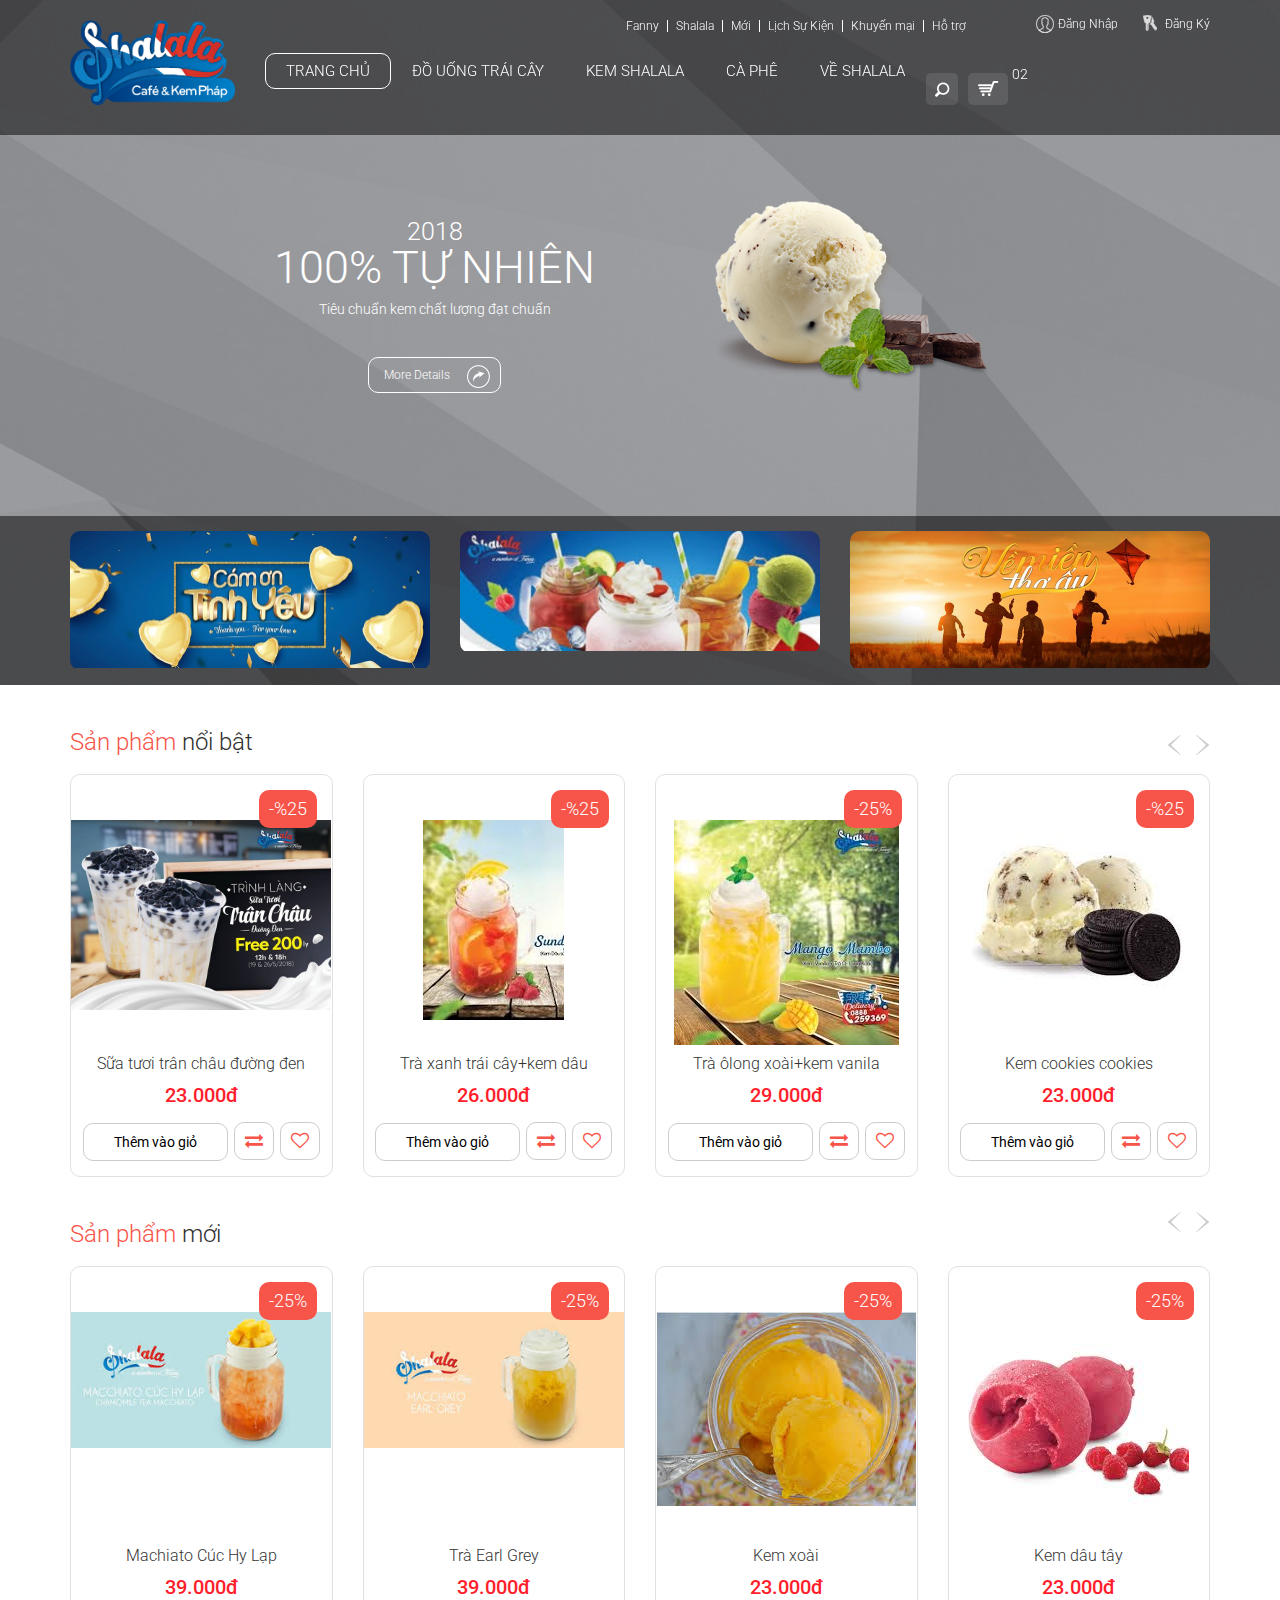
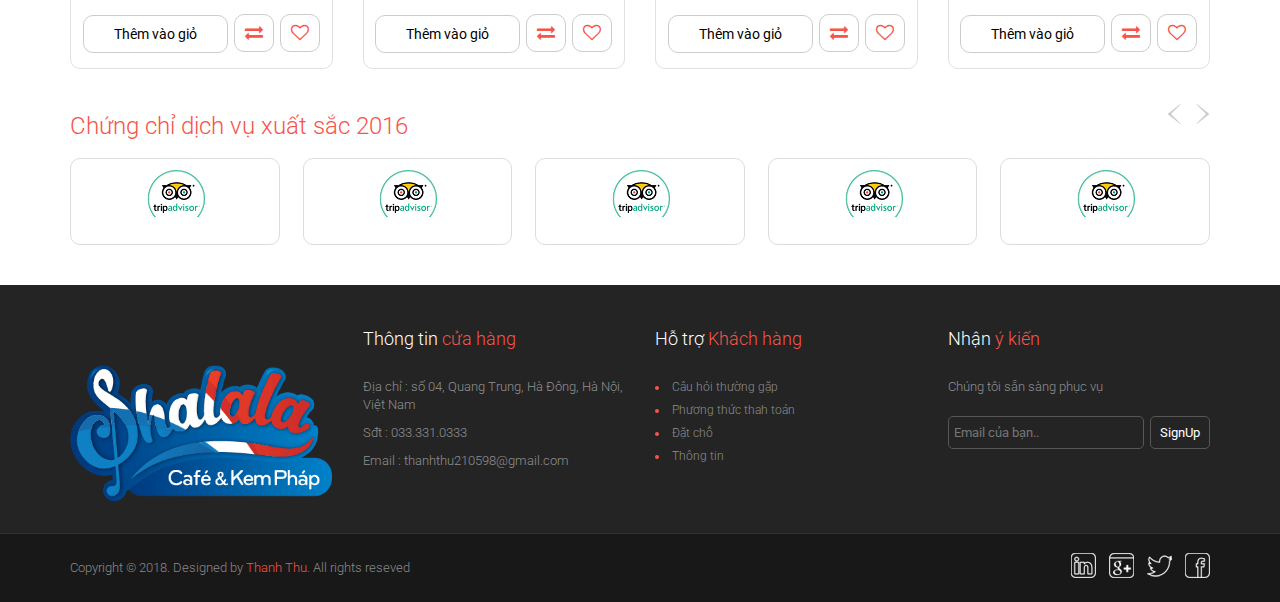
<file: web/shop bán hàng/shop/index.html>
<!DOCTYPE html>
<html>
   <head>
      <meta http-equiv="Content-Type" content="text/html;charset=utf-8"/>
      <meta name="description" content="">
      <meta name="viewport" content="width=device-width, initial-scale=1.0">
      <link rel="shortcut icon" href="images/favicon.png">
      <title>Welcome to Shalala</title>
      <link href="css/bootstrap.css" rel="stylesheet">
      <link href='http://fonts.googleapis.com/css?family=Roboto:400,300,300italic,400italic,500,700,500italic,100italic,100' rel='stylesheet' type='text/css'>
      <link href="css/font-awesome.min.css" rel="stylesheet">
      <link rel="stylesheet" href="css/flexslider.css" type="text/css" media="screen"/>
      <link href="css/sequence-looptheme.css" rel="stylesheet" media="all"/>
      <link href="css/style.css" rel="stylesheet">
      <!--[if lt IE 9]><script src="https://oss.maxcdn.com/libs/html5shiv/3.7.0/html5shiv.js"></script><script src="https://oss.maxcdn.com/libs/respond.js/1.3.0/respond.min.js"></script><![endif]-->
   </head>
   <body id="home">
      <div class="wrapper">
         <div class="header">
            <div class="container">
               <div class="row">
                  <div class="col-md-2 col-sm-2">
                     <div class="logo"><a href="index.html"><img src="images/Logo-.png" alt="Shalala"></a></div>
                  </div>
                  <div class="col-md-10    col-sm-10">
                     <div class="header_top">
                        <div class="row">
                           <div class="col-md-3">
                           </div>
                           <div class="col-md-6">
                              <ul class="topmenu">
                                 <li><a href="#">Fanny</a></li>
                                 <li><a href="#">Shalala</a></li>
                                 <li><a href="#">Mới</a></li>
                                 <li><a href="#"> Lịch Sự Kiện</a></li>
                                 <li><a href="#">Khuyến mại</a></li>
                                 <li><a href="#">Hỗ trợ</a></li>
                              </ul>
                           </div>
                           <div class="col-md-3">
                              <ul class="usermenu">
                                 <li><a href="checkout.html" class="log">Đăng Nhập</a></li>
                                 <li><a href="checkout2.html" class="reg">Đăng Ký</a></li>
                              </ul>
                           </div>
                        </div>
                     </div>
                     <div class="clearfix"></div>
                     <div class="header_bottom">
                        <div class="navbar-header"><button type="button" class="navbar-toggle" data-toggle="collapse" data-target=".navbar-collapse"><span class="sr-only">Toggle navigation</span><span class="icon-bar"></span><span class="icon-bar"></span><span class="icon-bar"></span></button></div>
                        <div class="navbar-collapse collapse">
                           <ul class="nav navbar-nav">
                              <li class="active dropdown">
                                 <a href="#" class="dropdown-toggle" data-toggle="dropdown">Trang chủ</a>
                               
                              </li>
                              <li><a href="productgird.html">Đồ uống trái cây</a></li>
                              <li><a href="productlist.html">Kem Shalala</a></li>
                              <li><a href="productgird.html">Cà Phê</a></li>
                             <!-- <li><a href="productgird.html"></a></li> -->
                              <li><a href="contact.html">Về Shalala</a></li>
                              <ul class="option">
                           <li id="search" class="search">
                              <form><input class="search-submit" type="submit" value=""><input class="search-input" placeholder="Gõ từ khóa bạn muốn tìm..." type="text" value="" name="search"></form>
                           </li>
                           <li class="option-cart">
                              <a href="#" class="cart-icon">cart <span class="cart_no">02</span></a>
                              <ul class="option-cart-item">
                                 <li>
                                    <div class="cart-item">
                                       <div class="image"><img src="images/suatuoi.jpg" alt=""></div>
                                       <div class="item-description">
                                          <p class="name">Sữa tươi trân châu đường đen</p>
                                          <p>Size: <span class="light-red">size 16oz</span><br>Số lượng: <span class="light-red">01</span></p>
                                       </div>
                                       <div class="right">
                                          <p class="price">23.000đ</p>
                                          <a href="#" class="remove"><img src="images/remove.png" alt="remove"></a>
                                       </div>
                                    </div>
                                 </li>
                                 <li>
                                    <div class="cart-item">
                                       <div class="image"><img src="images/kemcottoncandy.jpg" alt=""></div>
                                       <div class="item-description">
                                          <p class="name">Kem viên cotton candy</p>
                                          <p>Size: <span class="light-red">size 30</span><br>Số lượng: <span class="light-red">01</span></p>
                                       </div>
                                       <div class="right">
                                          <p class="price">23.000đ</p>
                                          <a href="#" class="remove"><img src="images/remove.png" alt="remove"></a>
                                       </div>
                                    </div>
                                 </li>
                                 <li><span class="total">Tổng <strong>46.00đ</strong></span><button class="checkout" onClick="location.href='cart.html'"> Thanh toán </button></li>
                              </ul>
                           </li>
                        </ul>
                           </ul>
                        </div>
                     </div>
                  </div>
               </div>
            </div>
         </div>
         <div class="clearfix"></div>
         <div class="hom-slider">
            <div class="container">
               <div id="sequence">
                  <div class="sequence-prev"><i class="fa fa-angle-left"></i></div>
                  <div class="sequence-next"><i class="fa fa-angle-right"></i></div>
                  <ul class="sequence-canvas">
                     <li class="animate-in">
                        <div class="flat-caption caption1 formLeft delay300 text-center"><span class="suphead">2018</span></div>
                        <div class="flat-caption caption2 formLeft delay400 text-center">
                           <h1>100% tự nhiên</h1>
                        </div>
                        <div class="flat-caption caption3 formLeft delay500 text-center">
                           <p>Tiêu chuẩn kem chất lượng đạt chuẩn</p>
                        </div>
                        <div class="flat-button caption4 formLeft delay600 text-center"><a class="more" href="#">More Details</a></div>
                        <div class="flat-image formBottom delay200" data-duration="1" data-bottom="true"><img src="images/kem-bac-ha-socola.png"  alt=""></div>
                     </li>
                     <li>
                        <div class="flat-caption caption2 formLeft delay400">
                           <h1>Chào buổi sáng</h1>
                        </div>
                        <div class="flat-caption caption3 formLeft delay500">
                           <h2>Năng lượng cho ngày làm việc mệt mỏi<br> Sẵn sàng chưa nào???</h2>
                        </div>
                        <div class="flat-button caption5 formLeft delay600"><a class="more" href="#">More Details</a></div>
                        <div class="flat-image formBottom delay200" data-bottom="true"><img src="images/coffee.jpg" alt=""></div>
                     </li>
                     <li>
                        <div class="flat-caption caption2 formLeft delay400 text-center">
                           <h1>Giải nhiệt quyết liệt</h1>
                        </div>
                        <div class="flat-caption caption3 formLeft delay500 text-center">
                           <p>Sự thuần khiết của trái cây tự nhiên</p>
                        </div>
                        <div class="flat-button caption4 formLeft delay600 text-center"><a class="more" href="#">More Details</a></div>
                        <div class="flat-image formBottom delay200" data-bottom="true"><img src="images/2aaa76000d5591fd6e1dc0e8545aed06.png" alt=""></div>
                     </li>
                  </ul>
               </div>
            </div>
            <div class="promotion-banner">
               <div class="container">
                  <div class="row">
                     <div class="col-md-4 col-sm-4 col-xs-4">
                        <div class="promo-box"><img src="images/cam-on-tinh-yeu-01.jpg" alt=""></div>
                     </div>
                     <div class="col-md-4 col-sm-4 col-xs-4">
                        <div class="promo-box"><img src="images/shalala2.jpg" alt=""></div>
                     </div>
                     <div class="col-md-4 col-sm-4 col-xs-4">
                        <div class="promo-box"><img src="images/ve_mien_tuoi_tho.jpg" alt=""></div>
                     </div>
                  </div>
               </div>
            </div>
         </div>
         <div class="clearfix"></div>
         <div class="container_fullwidth">
            <div class="container">
               <div class="hot-products">
                  <h3 class="title"><strong>Sản phẩm </strong> nổi bật</h3>
                  <div class="control"><a id="prev_hot" class="prev" href="#">&lt;</a><a id="next_hot" class="next" href="#">&gt;</a></div>
                  <ul id="hot">
                     <li>
                        <div class="row">
                           <div class="col-md-3 col-sm-6">
                              <div class="products">
                                 <div class="offer">-%25</div>
                                 <div class="thumbnail"><a href="details.html"><img src="images/suatuoi.jpg" alt="Product Name"></a></div>
                                 <div class="productname">Sữa tươi trân châu đường đen</div>
                                 <h4 class="price">23.000đ</h4>
                                 <div class="button_group"><button class="button add-cart" type="button">Thêm vào giỏ</button><button class="button compare" type="button"><i class="fa fa-exchange"></i></button><button class="button wishlist" type="button"><i class="fa fa-heart-o"></i></button></div>
                              </div>
                           </div>
                           <div class="col-md-3 col-sm-6">
                              <div class="products">
                                 <div class="offer">-%25</div>
                                 <div class="thumbnail"><a href="details.html"><img src="images/traxanhtraicay.jpg" alt="Product Name"></a></div>
                                 <div class="productname">Trà xanh trái cây+kem dâu</div>
                                 <h4 class="price">26.000đ</h4>
                                 <div class="button_group"><button class="button add-cart" type="button">Thêm vào giỏ</button><button class="button compare" type="button"><i class="fa fa-exchange"></i></button><button class="button wishlist" type="button"><i class="fa fa-heart-o"></i></button></div>
                              </div>
                           </div>
                           <div class="col-md-3 col-sm-6">
                              <div class="products">
                                 <div class="offer">-25%</div>
                                 <div class="thumbnail"><a href="details.html"><img src="images/xoai3.jpg" alt="Product Name"></a></div>
                                 <div class="productname">Trà ôlong xoài+kem vanila</div>
                                 <h4 class="price">29.000đ</h4>
                                 <div class="button_group"><button class="button add-cart" type="button">Thêm vào giỏ</button><button class="button compare" type="button"><i class="fa fa-exchange"></i></button><button class="button wishlist" type="button"><i class="fa fa-heart-o"></i></button></div>
                              </div>
                           </div>
                           <div class="col-md-3 col-sm-6">
                              <div class="products">
                                 <div class="offer">-%25</div>
                                 <div class="thumbnail"><a href="details.html"><img src="images/kemcookie.jpg" alt="Product Name"></a></div>
                                 <div class="productname">Kem cookies cookies</div>
                                 <h4 class="price">23.000đ</h4>
                                 <div class="button_group"><button class="button add-cart" type="button">Thêm vào giỏ</button><button class="button compare" type="button"><i class="fa fa-exchange"></i></button><button class="button wishlist" type="button"><i class="fa fa-heart-o"></i></button></div>
                              </div>
                           </div>
                        </div>
                     </li>
                     <li>
                        <div class="row">
                           <div class="col-md-3 col-sm-6">
                              <div class="products">
                                 <div class="offer">-25%</div>
                                 <div class="thumbnail"><a href="details.html"><img src="images/coco.jpg" alt="Product Name"></a></div>
                                 <div class="productname">Matcha coco</div>
                                 <h4 class="price">29.000đ</h4>
                                 <div class="button_group"><button class="button add-cart" type="button">Thêm vào giỏ</button><button class="button compare" type="button"><i class="fa fa-exchange"></i></button><button class="button wishlist" type="button"><i class="fa fa-heart-o"></i></button></div>
                              </div>
                           </div>
                           <div class="col-md-3 col-sm-6">
                              <div class="products">
                                 <div class="thumbnail"><a href="details.html"><img src="images/tradaocamsa3.jpg" alt="Product Name"></a></div>
                                 <div class="productname">Trà đào cam xả</div>
                                 <h4 class="price">26.000đ</h4>
                                 <div class="button_group"><button class="button add-cart" type="button">Thêm vào giỏ</button><button class="button compare" type="button"><i class="fa fa-exchange"></i></button><button class="button wishlist" type="button"><i class="fa fa-heart-o"></i></button></div>
                              </div>
                           </div>
                           <div class="col-md-3 col-sm-6">
                              <div class="products">
                                 <div class="offer">New</div>
                                 <div class="thumbnail"><a href="details.html"><img src="images/kemtraxanh.jpg" alt="Product Name"></a></div>
                                 <div class="productname">Kem trà xanh</div>
                                 <h4 class="price">30.000đ</h4>
                                 <div class="button_group"><button class="button add-cart" type="button">Thêm vào giỏ</button><button class="button compare" type="button"><i class="fa fa-exchange"></i></button><button class="button wishlist" type="button"><i class="fa fa-heart-o"></i></button></div>
                              </div>
                           </div>
                           <div class="col-md-3 col-sm-6">
                              <div class="products">
                                 <div class="thumbnail"><a href="details.html"><img src="images/trasuasocola.jpg" alt="Product Name"></a></div>
                                 <div class="productname">Trà sữa socola</div>
                                 <h4 class="price">26.000đ</h4>
                                 <div class="button_group"><button class="button add-cart" type="button">Thêm vào giỏ</button><button class="button compare" type="button"><i class="fa fa-exchange"></i></button><button class="button wishlist" type="button"><i class="fa fa-heart-o"></i></button></div>
                              </div>
                           </div>
                        </div>
                     </li>
                  </ul>
               </div>
               <div class="clearfix"></div>
               <div class="featured-products">
                  <h3 class="title"><strong>Sản phẩm </strong> mới</h3>
                  <div class="control"><a id="prev_featured" class="prev" href="#">&lt;</a><a id="next_featured" class="next" href="#">&gt;</a></div>
                  <ul id="featured">
                     <li>
                        <div class="row">
                           <div class="col-md-3 col-sm-6">
                              <div class="products">
                                 <div class="offer">-25%</div>
                                 <div class="thumbnail"><a href="details.html"><img src="images/cuchylap.jpg" alt="Product Name"></a></div>
                                 <div class="productname">Machiato Cúc Hy Lạp</div>
                                 <h4 class="price">39.000đ</h4>
                                 <div class="button_group"><button class="button add-cart" type="button">Thêm vào giỏ</button><button class="button compare" type="button"><i class="fa fa-exchange"></i></button><button class="button wishlist" type="button"><i class="fa fa-heart-o"></i></button></div>
                              </div>
                           </div>
                           <div class="col-md-3 col-sm-6">
                              <div class="products">
                                 <div class="offer">-25%</div>
                                 <div class="thumbnail"><a href="details.html"><img src="images/eg.jpg" alt="Product Name"></a></div>
                                 <div class="productname">Trà Earl Grey</div>
                                 <h4 class="price">39.000đ</h4>
                                 <div class="button_group"><button class="button add-cart" type="button">Thêm vào giỏ</button><button class="button compare" type="button"><i class="fa fa-exchange"></i></button><button class="button wishlist" type="button"><i class="fa fa-heart-o"></i></button></div>
                              </div>
                           </div>
                           <div class="col-md-3 col-sm-6">
                              <div class="products">
                                 <div class="offer">-25%</div>
                                 <div class="thumbnail"><a href="details.html"><img src="images/kemxoai.jpg" alt="Product Name"></a></div>
                                 <div class="productname">Kem xoài</div>
                                 <h4 class="price">23.000đ</h4>
                                 <div class="button_group"><button class="button add-cart" type="button">Thêm vào giỏ</button><button class="button compare" type="button"><i class="fa fa-exchange"></i></button><button class="button wishlist" type="button"><i class="fa fa-heart-o"></i></button></div>
                              </div>
                           </div>
                           <div class="col-md-3 col-sm-6">
                              <div class="products">
                                 <div class="offer">-25%</div>
                                 <div class="thumbnail"><a href="details.html"><img src="images/kemdau.jpg" alt="Product Name"></a></div>
                                 <div class="productname">Kem dâu tây</div>
                                 <h4 class="price">23.000đ</h4>
                                 <div class="button_group"><button class="button add-cart" type="button">Thêm vào giỏ</button><button class="button compare" type="button"><i class="fa fa-exchange"></i></button><button class="button wishlist" type="button"><i class="fa fa-heart-o"></i></button></div>
                              </div>
                           </div>
                        </div>
                     </li>
                     <li>
                        <div class="row">
                           <div class="col-md-3 col-sm-6">
                              <div class="products">
                                 <div class="offer">New</div>
                                 <div class="thumbnail"><a href="details.html"><img src="images/bacxiu.jpg" alt="Product Name"></a></div>
                                 <div class="productname">Bạc Xỉu</div>
                                 <h4 class="price">20.000đ</h4>
                                 <div class="button_group"><button class="button add-cart" type="button">Thêm vào giỏ</button><button class="button compare" type="button"><i class="fa fa-exchange"></i></button><button class="button wishlist" type="button"><i class="fa fa-heart-o"></i></button></div>
                              </div>
                           </div>
                           <div class="col-md-3 col-sm-6">
                              <div class="products">
                                 <div class="thumbnail"><a href="details.html"><img src="images/kemcottoncandy.jpg" alt="Product Name"></a></div>
                                 <div class="productname">Kem viên cotton candy</div>
                                 <h4 class="price">23.000đ</h4>
                                 <div class="button_group"><button class="button add-cart" type="button">Thêm vào giỏ</button><button class="button compare" type="button"><i class="fa fa-exchange"></i></button><button class="button wishlist" type="button"><i class="fa fa-heart-o"></i></button></div>
                              </div>
                           </div>
                           <div class="col-md-3 col-sm-6">
                              <div class="products">
                                 <div class="thumbnail"><a href="details.html"><img src="images/kemty.jpg" alt="Product Name"></a></div>
                                 <div class="productname">Kem que tình yêu</div>
                                 <h4 class="price">30.000đ</h4>
                                 <div class="button_group"><button class="button add-cart" type="button">Thêm vào giỏ</button><button class="button compare" type="button"><i class="fa fa-exchange"></i></button><button class="button wishlist" type="button"><i class="fa fa-heart-o"></i></button></div>
                              </div>
                           </div>
                           <div class="col-md-3 col-sm-6">
                              <div class="products">
                                 <div class="thumbnail"><a href="details.html"><img src="images/VANI.jpg" alt="Product Name"></a></div>
                                 <div class="productname">Ốc quê vani mới</div>
                                 <h4 class="price">20.000đ</h4>
                                 <div class="button_group"><button class="button add-cart" type="button">Thêm vào giỏ</button><button class="button compare" type="button"><i class="fa fa-exchange"></i></button><button class="button wishlist" type="button"><i class="fa fa-heart-o"></i></button></div>
                              </div>
                           </div>
                        </div>
                     </li>
                  </ul>
               </div>
               <div class="clearfix"></div>
               <div class="our-brand">
                  <h3 class="title"><strong>Chứng chỉ dịch vụ xuất sắc 2016</strong></h3>
                  <div class="control"><a id="prev_brand" class="prev" href="#">&lt;</a><a id="next_brand" class="next" href="#">&gt;</a></div>
                  <ul id="braldLogo">
                     <li>
                        <ul class="brand_item">
                           <li>
                              <a href="#">
                                 <div class="brand-logo"><img src="images/hihi.png" alt=""></div>
                              </a>
                           </li>
                           <li>
                              <a href="#">
                                 <div class="brand-logo"><img src="images/hihi.png" alt=""></div>
                              </a>
                           </li>
                           <li>
                              <a href="#">
                                 <div class="brand-logo"><img src="images/hihi.png" alt=""></div>
                              </a>
                           </li>
                           <li>
                              <a href="#">
                                 <div class="brand-logo"><img src="images/hihi.png" alt=""></div>
                              </a>
                           </li>
                           <li>
                              <a href="#">
                                 <div class="brand-logo"><img src="images/hihi.png" alt=""></div>
                              </a>
                           </li>
                        </ul>
                     </li>
                     <li>
                        <ul class="brand_item">
                           <li>
                              <a href="#">
                                 <div class="brand-logo"><img src="images/hihi.png" alt=""></div>
                              </a>
                           </li>
                           <li>
                              <a href="#">
                                 <div class="brand-logo"><img src="images/hihi.png" alt=""></div>
                              </a>
                           </li>
                           <li>
                              <a href="#">
                                 <div class="brand-logo"><img src="images/hihi.png" alt=""></div>
                              </a>
                           </li>
                           <li>
                              <a href="#">
                                 <div class="brand-logo"><img src="images/hihi.png" alt=""></div>
                              </a>
                           </li>
                           <li>
                              <a href="#">
                                 <div class="brand-logo"><img src="images/hihi.png" alt=""></div>
                              </a>
                           </li>
                        </ul>
                     </li>
                  </ul>
               </div>
            </div>
         </div>
         <div class="clearfix"></div>
         <div class="footer">
            <div class="footer-info">
               <div class="container">
                  <div class="row">
                     <div class="col-md-3">
                        <div class="footer-logo"><a href="#"><img src="images/Logo-.png" alt=""></a></div>
                     </div>
                     <div class="col-md-3 col-sm-6">
                        <h4 class="title">Thông tin<strong> cửa hàng</strong></h4>
                        <p>Địa chỉ  : số 04, Quang Trung, Hà Đông, Hà Nội, Việt Nam</p>
                        <p>Sđt      : 033.331.0333</p>
                        <p>Email    : thanhthu210598@gmail.com</p>
                     </div>
                     <div class="col-md-3 col-sm-6">
                        <h4 class="title">Hỗ trợ <strong> Khách hàng</strong></h4>
                        <ul class="support">
                           <li><a href="#">Câu hỏi thường gặp</a></li>
                           <li><a href="#">Phương thức thah toán</a></li>
                           <li><a href="#">Đặt chỗ</a></li>
                           <li><a href="#">Thông tin</a></li>
                        </ul>
                     </div>
                     <div class="col-md-3">
                        <h4 class="title">Nhận <strong> ý kiến</strong></h4>
                        <p>Chúng tôi sẵn sàng phục vụ</p>
                        <form class="newsletter">
							<input type="text" name="" placeholder="Email của bạn..">
							<input type="submit" value="SignUp" class="button">
						</form>
                     </div>
                  </div>
               </div>
            </div>
            <div class="copyright-info">
               <div class="container">
                  <div class="row">
                     <div class="col-md-6">
                        <p>Copyright © 2018. Designed by <a href="#">Thanh Thu</a>. All rights reseved</p>
                     </div>
                     <div class="col-md-6">
                        <ul class="social-icon">
                           <li><a href="#" class="linkedin"></a></li>
                           <li><a href="#" class="google-plus"></a></li>
                           <li><a href="#" class="twitter"></a></li>
                           <li><a href="#" class="facebook"></a></li>
                        </ul>
                     </div>
                  </div>
               </div>
            </div>
         </div>
      </div>
      <!-- Bootstrap core JavaScript==================================================-->
	  <script type="text/javascript" src="js/jquery-1.10.2.min.js"></script>
	  <script type="text/javascript" src="js/jquery.easing.1.3.js"></script>
	  <script type="text/javascript" src="js/bootstrap.min.js"></script>
	  <script type="text/javascript" src="js/jquery.sequence-min.js"></script>
	  <script type="text/javascript" src="js/jquery.carouFredSel-6.2.1-packed.js"></script>
	  <script defer src="js/jquery.flexslider.js"></script>
	  <script type="text/javascript" src="js/script.min.js" ></script>
   </body>
</html>
</file>
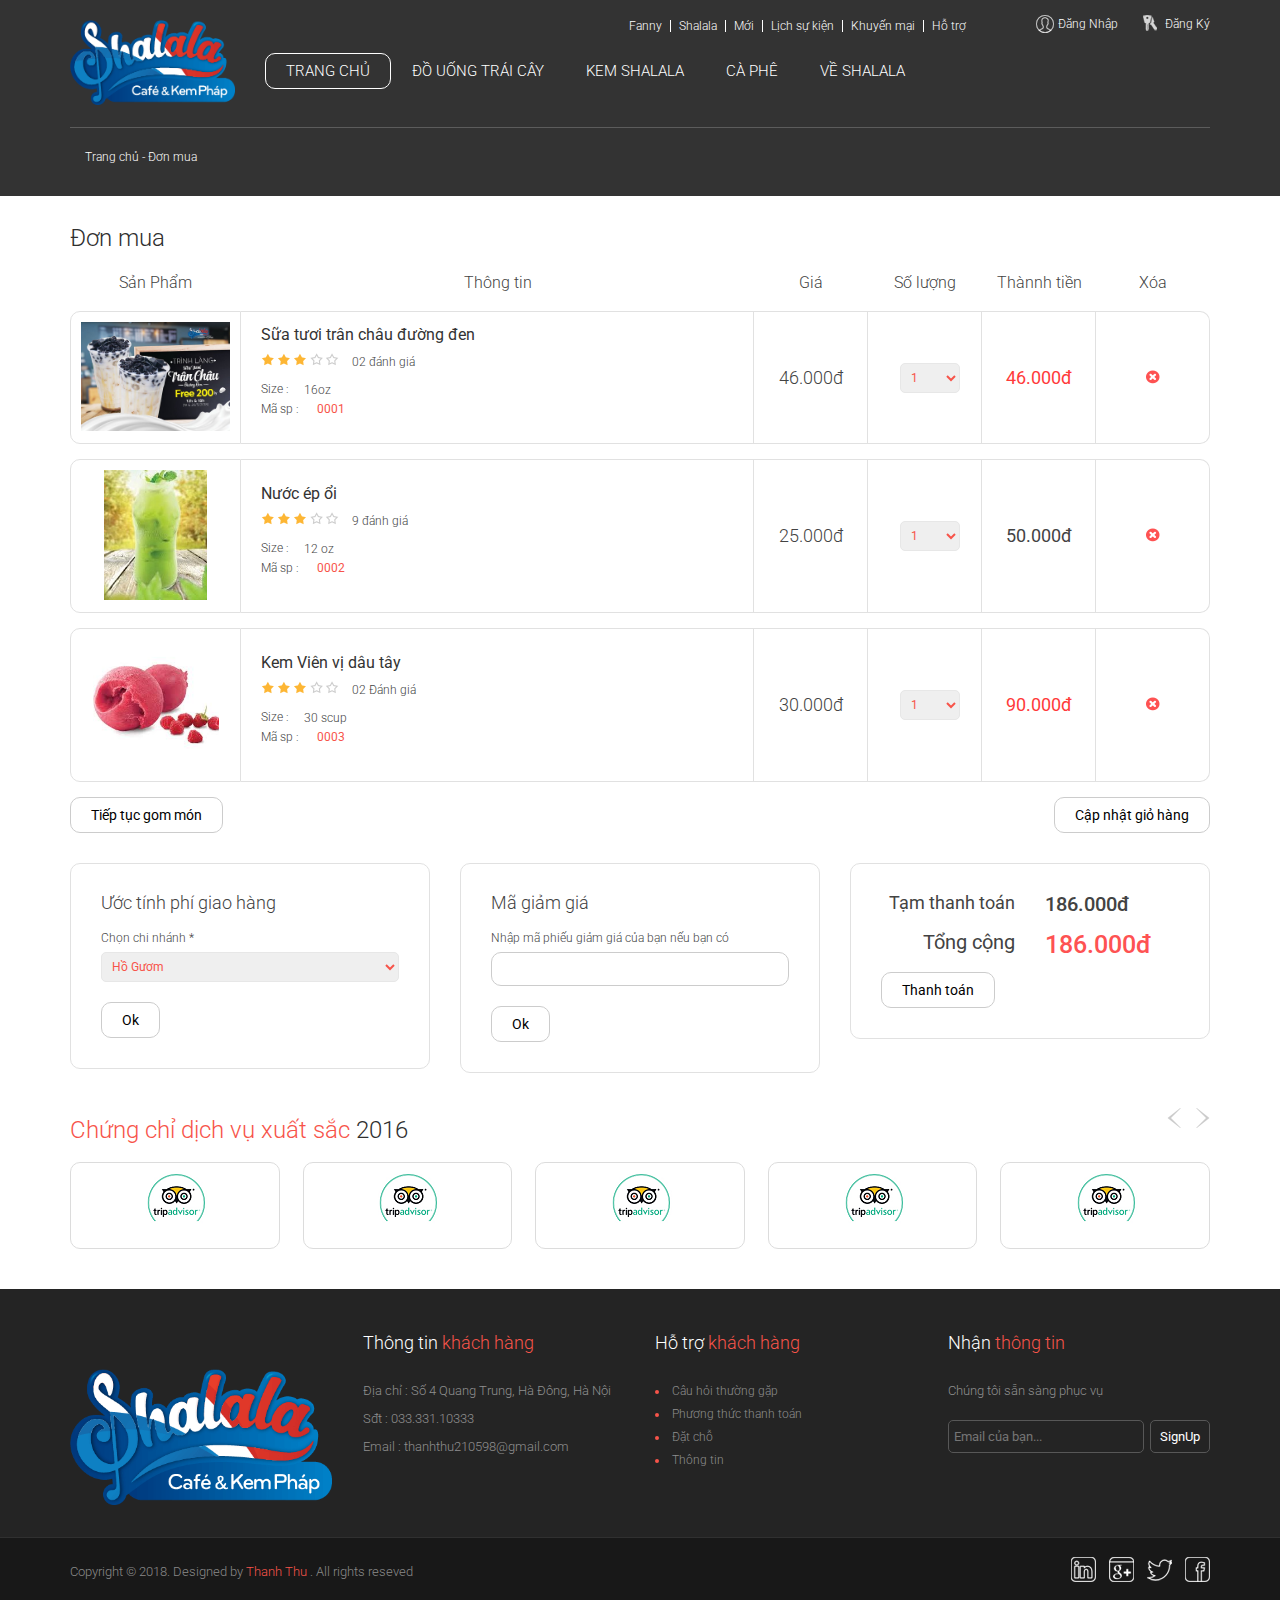
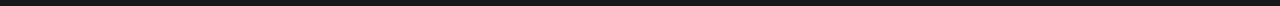
<file: web/shop bán hàng/shop/cart.html>
<!DOCTYPE html>
<html>
  <head>
    <meta http-equiv="Content-Type" content="text/html;charset=utf-8"/>
    <meta name="description" content="">
    <meta name="viewport" content="width=device-width, initial-scale=1.0">
    <link rel="shortcut icon" href="images/favicon.png">
    <title>
      Welcome to Shalala
    </title>
    <link href="css/bootstrap.css" rel="stylesheet">
    <link href='http://fonts.googleapis.com/css?family=Roboto:400,300,300italic,400italic,500,700,500italic,100italic,100' rel='stylesheet' type='text/css'>
    <link href="css/font-awesome.min.css" rel="stylesheet">
    <link rel="stylesheet" href="css/flexslider.css" type="text/css" media="screen"/>
    <link href="css/style.css" rel="stylesheet" type="text/css">
    <!--[if lt IE 9]>
<script src="https://oss.maxcdn.com/libs/html5shiv/3.7.0/html5shiv.js">
</script>
<script src="https://oss.maxcdn.com/libs/respond.js/1.3.0/respond.min.js">
</script>
<![endif]-->
  </head>
  <body>
    <div class="wrapper">
      <div class="header">
        <div class="container">
          <div class="row">
            <div class="col-md-2 col-sm-2">
              <div class="logo">
                <a href="index.html">
                  <img src="images/Logo-.png" alt="Shalala">
                </a>
              </div>
            </div>
            <div class="col-md-10 col-sm-10">
              <div class="header_top">
                <div class="row">
                  <div class="col-md-3">
                  </div>
                   <div class="col-md-6">
                    <ul class="topmenu">
                      <li>
                        <a href="#">
                          Fanny
                        </a>
                      </li>
                      <li>
                        <a href="#">
                          Shalala
                        </a>
                      </li>
                      <li>
                        <a href="#">
                          Mới
                        </a>
                      </li>
                      <li>
                        <a href="#">
                          Lịch sự kiện
                        </a>
                      </li>
                      <li>
                        <a href="#">
                          Khuyến mại
                        </a>
                      </li>
                      <li>
                        <a href="#">
                          Hỗ trợ
                        </a>
                      </li>
                    </ul>
                  </div>
                  <div class="col-md-3">
                    <ul class="usermenu">
                      <li>
                        <a href="checkout.html" class="log">
                          Đăng Nhập
                        </a>
                      </li>
                      <li>
                        <a href="checkout2.html" class="reg">
                          Đăng Ký
                        </a>
                      </li>
                    </ul>
                  </div>
                </div>
              </div>
                </ul>
                <div class="navbar-header">
                  <button type="button" class="navbar-toggle" data-toggle="collapse" data-target=".navbar-collapse">
                    <span class="sr-only">
                      Toggle navigation
                    </span>
                    <span class="icon-bar">
                    </span>
                    <span class="icon-bar">
                    </span>
                    <span class="icon-bar">
                    </span>
                  </button>
                </div>
                <div class="navbar-collapse collapse">
                  <ul class="nav navbar-nav">
                                        <li class="active dropdown">
                      <a href="#" class="dropdown-toggle" data-toggle="dropdown">
                        Trang chủ
                      </a>
                      <div class="dropdown-menu">
                        <ul class="mega-menu-links">
                          <li>
                            <a href="index.html">
                              home
                            </a>
                          </li>
                          <li>
                            <a href="home2.html">
                              home2
                            </a>
                          </li>
                          <li>
                            <a href="home3.html">
                              home3
                            </a>
                          </li>
                          <li>
                            <a href="productlitst.html">
                              Kem
                            </a>
                          </li>
                          <li>
                            <a href="productgird.html">
                              Đồ uống
                            </a>
                          </li>
                          <li>
                            <a href="details.html">
                              Chi Tiết Sản Phẩm
                            </a>
                          </li>
                          <li>
                            <a href="cart.html">
                              Đơn mua
                            </a>
                          </li>
                          <li>
                            <a href="checkout.html">
                              Tùy chọn thanh toán
                            </a>
                          </li>
                          <li>
                            <a href="checkout2.html">
                              Thông tin thanh toán
                            </a>
                          </li>
                          <li>
                            <a href="contact.html">
                              Về Shalala
                            </a>
                          </li>
                        </ul>
                      </div>
                    </li>
                    <li>
                      <a href="productgird.html">
                        Đồ uống trái cây
                      </a>
                    </li>
                    <li>
                      <a href="productlitst.html">
                        Kem shalala
                      </a>
                    </li>
                   <!--  <li>
                      <a href="productgird.html">
                        Đồ uống
                      </a>
                    </li>
                    <li>
                      <a href="productgird.html">
                        Trà Trái Cây
                      </a>
                    </li> -->
                    <li>
                      <a href="productgird.html">
                        Cà phê
                      </a>
                    </li>
                    <li>
                      <a href="contact.html">
                        Về Shalala
                      </a>
                     </li>
                  
                    <!-- <ul class="option">
                  <li id="search" class="search">
                    <form>
                      <input class="search-submit" type="submit" value="">
                      <input class="search-input" placeholder="Nhập tên sản phẩm..." type="text" value="" name="search">
                    </form>
                  </li>
                  <li class="option-cart">
                    <a href="#" class="cart-icon">
                      cart 
                      <span class="cart_no">
                        02
                      </span>
                    </a>
                    <ul class="option-cart-item">
                      <li>
                        <div class="cart-item">
                          <div class="image">
                            <img src="images/suatuoi.jpg" alt="">
                          </div>
                          <div class="item-description">
                            <p class="name">
                              Sữa tươi trân châu đường đen
                            </p>
                            <p>
                              Size: 
                              <span class="light-red">
                                16oz
                              </span>
                              <br>
                              Số lượng :
                              <span class="light-red">
                                01
                              </span>
                            </p>
                          </div>
                          <div class="right">
                            <p class="price">
                              23.000đ
                            </p>
                            <a href="#" class="remove">
                              <img src="images/remove.png" alt="remove">
                            </a>
                          </div>
                        </div>
                      </li>
                      <li>
                        <div class="cart-item">
                          <div class="image">
                            <img src="images/products/kemcottoncandy.jpg" alt="">
                          </div>
                          <div class="item-description">
                            <p class="name">
                              Kem viên cotton candy
                            </p>
                            <p>
                              Size: 
                              <span class="light-red">
                                size 30
                              </span>
                              <br>
                              Số lượng : 
                              <span class="light-red">
                                01
                              </span>
                            </p>
                          </div>
                          <div class="right">
                            <p class="price">
                              23.000đ
                            </p>
                            <a href="#" class="remove">
                              <img src="images/remove.png" alt="remove">
                            </a>
                          </div>
                        </div>
                      </li>
                      <li>
                        <span class="total">
                          Tổng 
                          <strong>
                            46.000đ
                          </strong>
                        </span>
                        <button class="checkout" onClick="location.href='checkout.html'">
                          Thanh toán
                        </button>
                      </li> -->
                    </ul>
                  </li>
                </ul>
            </div>
          </div>
        </div>
        <div class="clearfix">
        </div>
        <div class="page-index">
          <div class="container">
            <p>
              Trang chủ - Đơn mua
            </p>
          </div>
        </div>
      </div>
      <div class="clearfix">
      </div>
      <div class="container_fullwidth">
        <div class="container shopping-cart">
          <div class="row">
            <div class="col-md-12">
              <h3 class="title">
                Đơn mua
              </h3>
              <div class="clearfix">
              </div>
              <table class="shop-table">
                <thead>
                  <tr>
                    <th>
                      Sản Phẩm
                    </th>
                    <th>
                      Thông tin
                    </th>
                    <th>
                      Giá
                    </th>
                    <th>
                      Số lượng
                    </th>
                    <th>
                      Thànnh tiền
                    </th>
                    <th>
                      Xóa
                    </th>
                  </tr>
                </thead>
                <tbody>
                  <tr>
                    <td>
                      <img src="images/suatuoi.jpg" alt="">
                    </td>
                    <td>
                      <div class="shop-details">
                        <div class="productname">
                          Sữa tươi trân châu đường đen
                        </div>
                        <p>
                          <img alt="" src="images/star.png">
                          <a class="review_num" href="#">
                            02 đánh giá
                          </a>
                        </p>
                        <div class="size">
                          <span class="text">
                            Size : 
                          </span>
                          <ul>
                            <li>
                              <a class="" href="#">
                                16oz
                              </a>
                          </ul>
                        </div>
                        <p>
                          Mã sp : 
                          <strong class="pcode">
                            0001
                          </strong>
                        </p>
                      </div>
                    </td>
                    <td>
                      <h5>
                        46.000đ
                      </h5>
                    </td>
                    <td>
                      <select name="">
                        <option selected value="1">
                          1
                        </option>
                        <option value="1">
                          2
                        </option>
                        <option value="1">
                          3
                        </option>
                      </select>
                    </td>
                    <td>
                      <h5>
                        <strong class="red">
                          46.000đ
                        </strong>
                      </h5>
                    </td>
                    <td>
                      <a href="#">
                        <img src="images/remove.png" alt="">
                      </a>
                    </td>
                  </tr>
                  <tr>
                    <td>
                      <img src="images/epoi.jpg" alt="">
                    </td>
                    <td>
                      <div class="shop-details">
                        <div class="productname">
                          Nước ép ổi
                        </div>
                        <p>
                          <img alt="" src="images/star.png">
                          <a class="review_num" href="#">
                            9 đánh giá
                          </a>
                        </p>
                        <div class="size">
                          <span class="text">
                            Size : 
                          </span>
                          <ul>
                            <li>
                              <a class="" href="#">
                                12 oz
                              </a>
                            </li>
                          </ul>
                        </div>
                        <p>
                          Mã sp : 
                          <strong class="pcode">
                            0002
                          </strong>
                        </p>
                      </div>
                    </td>
                    <td>
                      <h5>
                        25.000đ
                      </h5>
                    </td>
                    <td>
                      <select name="">
                        <option selected value="1">
                          1
                        </option>
                        <option value="2">
                          2
                        </option>
                        <option value="3">
                          3
                        </option>
                      </select>
                    </td>
                    <td>
                      <h5>
                        <strong class="price">
                          50.000đ
                        </strong>
                      </h5>
                    </td>
                    <td>
                      <a href="#">
                        <img src="images/remove.png" alt="">
                      </a>
                    </td>
                  </tr>
                  <tr>
                    <td>
                      <img src="images/kemdau.jpg" alt="">
                    </td>
                    <td>
                      <div class="shop-details">
                        <div class="productname">
                          Kem Viên vị dâu tây
                        </div>
                        <p>
                          <img alt="" src="images/star.png">
                          <a class="review_num" href="#">
                            02 Đánh giá
                          </a>
                        </p>
                        <div class="size">
                          <span class="text">
                            Size : 
                          </span>
                          <ul>
                            <li>
                              <a class="" href="#">
                                30 scup
                              </a>
                            </li>
                          </ul>
                        </div>
                        <p>
                          Mã sp : 
                          <strong class="pcode">
                            0003
                          </strong>
                        </p>
                      </div>
                    </td>
                    <td>
                      <h5>
                        30.000đ
                      </h5>
                    </td>
                    <td>
                      <select name="">
                        <option selected value="1">
                          1
                        </option>
                        <option value="2">
                          2
                        </option>
                        <option value="3">
                          3
                        </option>
                      </select>
                    </td>
                    <td>
                      <h5>
                        <strong class="red">
                          90.000đ
                        </strong>
                      </h5>
                    </td>
                    <td>
                      <a href="#">
                        <img src="images/remove.png" alt="">
                      </a>
                    </td>
                  </tr>
                </tbody>
                <tfoot>
                  <tr>
                    <td colspan="6">
                      <button class="pull-left">
                        Tiếp tục gom món
                      </button>
                      <button class=" pull-right">
                        Cập nhật giỏ hàng
                      </button>
                    </td>
                  </tr>
                </tfoot>
              </table>
              <div class="clearfix">
              </div>
              <div class="row">
                <div class="col-md-4 col-sm-6">
                  <div class="shippingbox">
                    <h5>
                      Ước tính phí giao hàng
                    </h5>
                    <form>
                      <label>
                        Chọn chi nhánh *
                      </label>
                      <select class="">
                        <option value="AL">
                          Hồ Gươm
                        </option>
                        <option value="AK">
                          Hà Đông
                        </option>
                        <option value="AZ">
                          Trần Hưng Đạo
                        </option>
                        <option value="AR">
                          Hồ Tùng Mậu
                        </option>
                      </select>
                      <div class="clearfix">
                      </div>
                      <button>
                        Ok
                      </button>
                    </form>
                  </div>
                </div>
                <div class="col-md-4 col-sm-6">
                  <div class="shippingbox">
                    <h5>
                      Mã giảm giá
                    </h5>
                    <form>
                      <label>
                        Nhập mã phiếu giảm giá của bạn nếu bạn có
                      </label>
                      <input type="text" name="">
                      <div class="clearfix">
                      </div>
                      <button>
                        Ok
                      </button>
                    </form>
                  </div>
                </div>
                <div class="col-md-4 col-sm-6">
                  <div class="shippingbox">
                    <div class="subtotal">
                      <h5>
                        Tạm thanh toán
                      </h5>
                      <span>
                        186.000đ
                      </span>
                    </div>
                    <div class="grandtotal">
                      <h5>
                         Tổng cộng
                      </h5>
                      <span>
                        186.000đ
                      </span>
                    </div>
                    <a href="checkout.html"><button>
                      Thanh toán
                    </button></a>
                  </div>
                </div>
              </div>
            </div>
          </div>
          <div class="clearfix">
          </div>
          <div class="our-brand">
            <h3 class="title">
              <strong>
                Chứng chỉ dịch vụ xuất sắc 
              </strong>
              2016
            </h3>
            <div class="control">
              <a id="prev_brand" class="prev" href="#">
                &lt;
              </a>
              <a id="next_brand" class="next" href="#">
                &gt;
              </a>
            </div>
            <ul id="braldLogo">
              <li>
                <ul class="brand_item">
                  <li>
                    <a href="#">
                      <div class="brand-logo">
                        <img src="images/hihi.png" alt="">
                      </div>
                    </a>
                  </li>
                  <li>
                    <a href="#">
                      <div class="brand-logo">
                        <img src="images/hihi.png" alt="">
                      </div>
                    </a>
                  </li>
                  <li>
                    <a href="#">
                      <div class="brand-logo">
                        <img src="images/hihi.png" alt="">
                      </div>
                    </a>
                  </li>
                  <li>
                    <a href="#">
                      <div class="brand-logo">
                        <img src="images/hihi.png" alt="">
                      </div>
                    </a>
                  </li>
                  <li>
                    <a href="#">
                      <div class="brand-logo">
                        <img src="images/hihi.png" alt="">
                      </div>
                    </a>
                  </li>
                </ul>
              </li>
              <li>
                <ul class="brand_item">
                  <li>
                    <a href="#">
                      <div class="brand-logo">
                        <img src="images/hihi.png" alt="">
                      </div>
                    </a>
                  </li>
                  <li>
                    <a href="#">
                      <div class="brand-logo">
                        <img src="images/hihi.png" alt="">
                      </div>
                    </a>
                  </li>
                  <li>
                    <a href="#">
                      <div class="brand-logo">
                        <img src="images/hihi.png" alt="">
                      </div>
                    </a>
                  </li>
                  <li>
                    <a href="#">
                      <div class="brand-logo">
                        <img src="images/hihi.png" alt="">
                      </div>
                    </a>
                  </li>
                  <li>
                    <a href="#">
                      <div class="brand-logo">
                        <img src="images/hihi.png" alt="">
                      </div>
                    </a>
                  </li>
                </ul>
              </li>
            </ul>
          </div>
        </div>
      </div>
      <div class="clearfix">
      </div>
      <div class="footer">
        <div class="footer-info">
          <div class="container">
            <div class="row">
              <div class="col-md-3">
                <div class="footer-logo">
                  <a href="#">
                    <img src="images/Logo-.png" alt="">
                  </a>
                </div>
              </div>
               <div class="col-md-3 col-sm-6">
                <h4 class="title">
                  Thông tin 
                  <strong>
                    khách hàng
                  </strong>
                </h4>
                <p>
                  Địa chỉ : Số 4 Quang Trung, Hà Đông, Hà Nội
                </p>
                <p>
                  Sđt : 033.331.10333
                </p>
                <p>
                  Email : thanhthu210598@gmail.com
                </p>
              </div>
              <div class="col-md-3 col-sm-6">
                <h4 class="title">
                  Hỗ trợ
                  <strong>
                    khách hàng
                  </strong>
                </h4>
                <ul class="support">
                  <li>
                    <a href="#">
                      Câu hỏi thường gặp
                    </a>
                  </li>
                  <li>
                    <a href="#">
                      Phương thức thanh toán
                    </a>
                  </li>
                  <li>
                    <a href="#">
                      Đặt chỗ
                    </a>
                  </li>
                  <li>
                    <a href="#">
                      Thông tin
                    </a>
                  </li>
                </ul>
              </div>
              <div class="col-md-3">
                <h4 class="title">
                  Nhận 
                  <strong>
                    thông tin
                  </strong>
                </h4>
                <p>
                  Chúng tôi sẵn sàng phục vụ
                </p>
                <form class="newsletter">
                  <input type="text" name="" placeholder="Email của bạn...">
                  <input type="submit" value="SignUp" class="button">
                </form>
              </div>
            </div>
          </div>
        </div>
        <div class="copyright-info">
          <div class="container">
            <div class="row">
              <div class="col-md-6">
                <p>
                  Copyright © 2018. Designed by 
                  <a href="#">
                    Thanh Thu
                  </a>
                  . All rights reseved
                </p>
              </div>
              <div class="col-md-6">
                <ul class="social-icon">
                  <li>
                    <a href="#" class="linkedin">
                    </a>
                  </li>
                  <li>
                    <a href="#" class="google-plus">
                    </a>
                  </li>
                  <li>
                    <a href="#" class="twitter">
                    </a>
                  </li>
                  <li>
                    <a href="#" class="facebook">
                    </a>
                  </li>
                </ul>
              </div>
            </div>
          </div>
        </div>
      </div>
    </div>
    <!-- Bootstrap core JavaScript==================================================-->
    <script type="text/javascript" src="js/jquery-1.10.2.min.js">
    </script>
    <script type="text/javascript" src="js/bootstrap.min.js">
    </script>
    <script defer src="js/jquery.flexslider.js">
    </script>
    <script type="text/javascript" src="js/jquery.carouFredSel-6.2.1-packed.js">
    </script>
    <script type="text/javascript" src="js/script.min.js" >
    </script>
  </body>
</html>
</file>
<file: web/shop bán hàng/shop/css/sequence-looptheme.css>
#sequence{float:left;width:100%;position: relative;color: #fff;height: 550px;width: 100%;overflow: 
	hidden;min-height: 100px;}
	#sequence:hover>.sequence-prev, #sequence:hover>.sequence-next{-ms-filter: "alpha(opacity=70)";filter: alpha(opacity=70);opacity: .7;}#sequence>.sequence-prev, #sequence>.sequence-next{position: absolute;top: 40%;width: 45px;height: 45px;margin-top: -30px;z-index: 20;font-size: 40px;line-height: 40px;text-align: center;-ms-filter: "alpha(opacity=0)";filter: alpha(opacity=0);opacity: 0;background:rgba(0, 0, 0, 0.5);cursor: pointer;-moz-transition: -moz-background .35s, opacity .35s;-o-transition: -o-background .35s, opacity .35s;-webkit-transition: -webkit-background .35s, opacity .35s;transition: background .35s, opacity .35s;border-radius:50%;z-index:100;}#sequence>.sequence-prev:hover, #sequence>.sequence-next:hover{background:rgba(0, 0, 0, 0.7);-ms-filter: "alpha(opacity=100)";filter: alpha(opacity=100);opacity: 1;color:#f7544a;}#sequence>.sequence-prev{left: 10px;}#sequence>.sequence-next{right: 10px;}#sequence>.sequence-canvas{height: 100%;width: 100%;margin: 0;}#sequence>.sequence-canvas li{position: absolute;width: 100%;height: 100%;z-index:1;}#sequence>.sequence-canvas li>*{position: absolute;-moz-transition-timing-function: ease-in-out;-o-transition-timing-function: ease-in-out;-webkit-transition-timing-function: ease-in-out;transition-timing-function: ease-in-out;}.flat-background{width: 100%;height: 100%;-ms-filter: "alpha(opacity=0)";filter: alpha(opacity=0);opacity: 0;-moz-transition-property: opacity;-o-transition-property: opacity;-webkit-transition-property: opacity;transition-property: opacity;-moz-transition-duration: .7s;-o-transition-duration: .7s;-webkit-transition-duration: .7s;transition-duration: .7s;-moz-transition-timing-function: cubic-bezier(1, 0, 0, 1);-o-transition-timing-function: cubic-bezier(1, 0, 0, 1);-webkit-transition-timing-function: cubic-bezier(1, 0, 0, 1);transition-timing-function: cubic-bezier(1, 0, 0, 1);z-index: 1;-moz-box-shadow: 0 0 5px rgba(0,0,0,0.1) inset;-webkit-box-shadow: 0 0 5px rgba(0,0,0,0.1) inset;box-shadow: 0 0 5px rgba(0,0,0,0.1) inset;}.flat-caption, .flat-button{padding: 10px 30px;-ms-filter: "alpha(opacity=0)";filter: alpha(opacity=0);opacity: 0;-moz-transition-property: opacity, -moz-transform;-o-transition-property: opacity, -o-transform;-webkit-transition-property: opacity, -webkit-transform;transition-property: opacity, transform;-moz-transition-duration: .5s;-o-transition-duration: .5s;-webkit-transition-duration: .5s;transition-duration: .5s;-moz-transition-timing-function: cubic-bezier(0.68, -0.55, 0.265, 1.55);-o-transition-timing-function: cubic-bezier(0.68, -0.55, 0.265, 1.55);-webkit-transition-timing-function: cubic-bezier(0.68, -0.55, 0.265, 1.55);transition-timing-function: cubic-bezier(0.68, -0.55, 0.265, 1.55);z-index: 999;}.flat-image{left:55%;-ms-filter: "alpha(opacity=0)";filter: alpha(opacity=0);opacity: 0;-moz-transition-property: opacity, -moz-transform;-o-transition-property: opacity, -o-transform;-webkit-transition-property: opacity, -webkit-transform;transition-property: opacity, transform;-moz-transition-duration: .5s;-o-transition-duration: .5s;-webkit-transition-duration: .5s;transition-duration: .5s;-moz-transition-timing-function: cubic-bezier(0.68, -0.55, 0.265, 1.55);-o-transition-timing-function: cubic-bezier(0.68, -0.55, 0.265, 1.55);-webkit-transition-timing-function: cubic-bezier(0.68, -0.55, 0.265, 1.55);transition-timing-function: cubic-bezier(0.68, -0.55, 0.265, 1.55);z-index: 998;}.fadeLeft{-moz-transform: translatex(-20px);-ms-transform: translatex(-20px);-o-transform: translatex(-20px);-webkit-transform: translatex(-20px);transform: translatex(-20px);}.fadeBottom{-moz-transform: translatey(20px);-ms-transform: translatey(20px);-o-transform: translatey(20px);-webkit-transform: translatey(20px);transform: translatey(20px);}.fadeRight{-moz-transform: translatex(20px);-ms-transform: translatex(20px);-o-transform: translatex(20px);-webkit-transform: translatex(20px);transform: translatex(20px)}.fadeTop{-moz-transform: translatey(-20px);-ms-transform: translatey(-20px);-o-transform: translatey(-20px);-webkit-transform: translatey(-20px);transform: translatey(-20px);}.fadeRotateBottom{-moz-transform: rotate(10deg) translatey(20px);-ms-transform: rotate(10deg) translatey(20px);-o-transform: rotate(10deg) translatey(20px);-webkit-transform: rotate(10deg) translatey(20px);transform: rotate(10deg) translatey(20px)}.fadeRotateTop{-moz-transform: rotate(-10deg) translatey(-20px);-ms-transform: rotate(-10deg) translatey(-20px);-o-transform: rotate(-10deg) translatey(-20px);-webkit-transform: rotate(-10deg) translatey(-20px);transform: rotate(-10deg) translatey(-20px);}.fadeRotate{-moz-transform: rotate(-20deg);-ms-transform: rotate(-20deg);-o-transform: rotate(-20deg);-webkit-transform: rotate(-20deg);transform: rotate(-20deg);}.fadeRotatePlus{-moz-transform: rotate(20deg);-ms-transform: rotate(20deg);-o-transform: rotate(20deg);-webkit-transform: rotate(20deg);transform: rotate(20deg);}.fade3DRotateX{-moz-transform: rotatex(90deg);-ms-transform: rotatex(90deg);-o-transform: rotatex(90deg);-webkit-transform: rotatex(90deg);transform: rotatex(90deg);}.fade3DRotateY{-moz-transform: rotatey(90deg);-ms-transform: rotatey(90deg);-o-transform: rotatey(90deg);-webkit-transform: rotatey(90deg);transform: rotatey(90deg);}.fadeScale{-moz-transform: scale(0);-ms-transform: scale(0);-o-transform: scale(0);-webkit-transform: scale(0);transform: scale(0);}.fadeScaleX{-moz-transform: scalex(0);-ms-transform: scalex(0);-o-transform: scalex(0);-webkit-transform: scalex(0);transform: scalex(0)}.fadeScaleY{-moz-transform: scaley(0);-ms-transform: scaley(0);-o-transform: scaley(0);-webkit-transform: scaley(0);transform: scaley(0);}.fadeSkew{-moz-transform: skew(20deg, 20deg);-ms-transform: skew(20deg, 20deg);-o-transform: skew(20deg, 20deg);-webkit-transform: skew(20deg, 20deg);transform: skew(20deg, 20deg);}.formLeft{-moz-transform: translatex(-2000px);-ms-transform: translatex(-2000px);-o-transform: translatex(-2000px);-webkit-transform: translatex(-2000px);transform: translatex(-2000px);}.formRight{-moz-transform: translatex(2000px);-ms-transform: translatex(2000px);-o-transform: translatex(2000px);-webkit-transform: translatex(2000px);transform: translatex(2000px);}.formTop{-moz-transform: translatey(-600px);-ms-transform: translatey(-600px);-o-transform: translatey(-600px);-webkit-transform: translatey(-600px);transform: translatey(-600px);}.formBottom{-moz-transform: translatey(600px);-ms-transform: translatey(600px);-o-transform: translatey(600px);-webkit-transform: translatey(600px);transform: translatey(600px);}.animate-in .caption-container{width: 100%;}.animate-in .flat-background{-ms-filter: "alpha(opacity=100)";filter: alpha(opacity=100);opacity: 1;}.animate-in .fadeLeft{-ms-filter: "alpha(opacity=100)";filter: alpha(opacity=100);opacity: 1;-moz-transform: translatex(0);-ms-transform: translatex(0);-o-transform: translatex(0);-webkit-transform: translatex(0);transform: translatex(0);}.animate-in .fadeBottom{-ms-filter: "alpha(opacity=100)";filter: alpha(opacity=100);opacity: 1;-moz-transform: translatey(0);-ms-transform: translatey(0);-o-transform: translatey(0);-webkit-transform: translatey(0);transform: translatey(0);}.animate-in .fadeRight{-ms-filter: "alpha(opacity=100)";filter: alpha(opacity=100);opacity: 1;-moz-transform: translatex(0);-ms-transform: translatex(0);-o-transform: translatex(0);-webkit-transform: translatex(0);transform: translatex(0);}.animate-in .fadeTop{-ms-filter: "alpha(opacity=100)";filter: alpha(opacity=100);opacity: 1;-moz-transform: translatey(0);-ms-transform: translatey(0);-o-transform: translatey(0);-webkit-transform: translatey(0);transform: translatey(0);}.animate-in .fadeRotateBottom{-ms-filter: "alpha(opacity=100)";filter: alpha(opacity=100);opacity: 1;-moz-transform: rotate(0deg) translatey(0);-ms-transform: rotate(0deg) translatey(0);-o-transform: rotate(0deg) translatey(0);-webkit-transform: rotate(0deg) translatey(0);transform: rotate(0deg) translatey(0);}.animate-in .fadeRotateTop{-ms-filter: "alpha(opacity=100)";filter: alpha(opacity=100);opacity: 1;-moz-transform: rotate(0deg) translatey(0);-ms-transform: rotate(0deg) translatey(0);-o-transform: rotate(0deg) translatey(0);-webkit-transform: rotate(0deg) translatey(0);transform: rotate(0deg) translatey(0);}.animate-in .fadeRotate{-ms-filter: "alpha(opacity=100)";filter: alpha(opacity=100);opacity: 1;-moz-transform: rotate(0deg);-ms-transform: rotate(0deg);-o-transform: rotate(0deg);-webkit-transform: rotate(0deg);transform: rotate(0deg);}.animate-in .fadeRotatePlus{-ms-filter: "alpha(opacity=100)";filter: alpha(opacity=100);opacity: 1;-moz-transform: rotate(0deg);-ms-transform: rotate(0deg);-o-transform: rotate(0deg);-webkit-transform: rotate(0deg);transform: rotate(0deg);}.animate-in .fade3DRotateX{-ms-filter: "alpha(opacity=100)";filter: alpha(opacity=100);opacity: 1;-moz-transform: rotatex(0deg);-ms-transform: rotatex(0deg);-o-transform: rotatex(0deg);-webkit-transform: rotatex(0deg);transform: rotatex(0deg)}.animate-in .fade3DRotateY{-ms-filter: "alpha(opacity=100)";filter: alpha(opacity=100);opacity: 1;-moz-transform: rotatey(0deg);-ms-transform: rotatey(0deg);-o-transform: rotatey(0deg);-webkit-transform: rotatey(0deg);transform: rotatey(0deg);}.animate-in .fadeScale{-ms-filter: "alpha(opacity=100)";filter: alpha(opacity=100);opacity: 1;-moz-transform: scale(1);-ms-transform: scale(1);-o-transform: scale(1);-webkit-transform: scale(1);transform: scale(1);}.animate-in .fadeScaleX{-ms-filter: "alpha(opacity=100)";filter: alpha(opacity=100);opacity: 1;-moz-transform: scalex(1);-ms-transform: scalex(1);-o-transform: scalex(1);-webkit-transform: scalex(1);transform: scalex(1);}.animate-in .fadeScaleY{-ms-filter: "alpha(opacity=100)";filter: alpha(opacity=100);opacity: 1;-moz-transform: scaley(1);-ms-transform: scaley(1);-o-transform: scaley(1);-webkit-transform: scaley(1);transform: scaley(1);}.animate-in .fadeSkew{-ms-filter: "alpha(opacity=100)";filter: alpha(opacity=100);opacity: 1;-moz-transform: skew(0, 0);-ms-transform: skew(0, 0);-o-transform: skew(0, 0);-webkit-transform: skew(0, 0);transform: skew(0, 0);}.animate-in .formLeft{-moz-transition-duration: 1.5s;-o-transition-duration: 1.5s;-webkit-transition-duration: 1.5s;transition-duration: 1.5s;-ms-filter: "alpha(opacity=100)";filter: alpha(opacity=100);opacity: 1;-moz-transform: translatex(0);-ms-transform: translatex(0);-o-transform: translatex(0);-webkit-transform: translatex(0);transform: translatex(0);}.animate-in .formRight{-moz-transition-duration: 1.5s;-o-transition-duration: 1.5s;-webkit-transition-duration: 1.5s;transition-duration: 1.5s;-ms-filter: "alpha(opacity=100)";filter: alpha(opacity=100);opacity: 1;-moz-transform: translatex(0);-ms-transform: translatex(0);-o-transform: translatex(0);-webkit-transform: translatex(0);transform: translatex(0);}.animate-in .formTop{-moz-transition-duration: 1.5s;-o-transition-duration: 1.5s;-webkit-transition-duration: 1.5s;transition-duration: 1.5s;-ms-filter: "alpha(opacity=100)";filter: alpha(opacity=100);opacity: 1;-moz-transform: translatey(0);-ms-transform: translatey(0);-o-transform: translatey(0);-webkit-transform: translatey(0);transform: translatey(0);}.animate-in .formBottom{-moz-transition-duration: 1.5s;-o-transition-duration: 1.5s;-webkit-transition-duration: 1.5s;transition-duration: 1.5s;-ms-filter: "alpha(opacity=100)";filter: alpha(opacity=100);opacity: 1;-moz-transform: translatey(0);-ms-transform: translatey(0);-o-transform: translatey(0);-webkit-transform: translatey(0);transform: translatey(0);}.delay1800{-moz-transition-delay: 1.8s !important;-o-transition-delay: 1.8s !important;-webkit-transition-delay: 1.8s !important;transition-delay: 1.8s !important;}.delay1750{-moz-transition-delay: 1.75s !important;-o-transition-delay: 1.75s !important;-webkit-transition-delay: 1.75s !important;transition-delay: 1.75s !important;}.delay1700{-moz-transition-delay: 1.7s !important;-o-transition-delay: 1.7s !important;-webkit-transition-delay: 1.7s !important;transition-delay: 1.7s !important;}.delay1650{-moz-transition-delay: 1.65s !important;-o-transition-delay: 1.65s !important;-webkit-transition-delay: 1.65s !important;transition-delay: 1.65s !important;}.delay1600{-moz-transition-delay: 1.6s !important;-o-transition-delay: 1.6s !important;-webkit-transition-delay: 1.6s !important;transition-delay: 1.6s !important;}.delay1550{-moz-transition-delay: 1.55s !important;-o-transition-delay: 1.55s !important;-webkit-transition-delay: 1.55s !important;transition-delay: 1.55s !important;}.delay1500{-moz-transition-delay: 1.5s !important;-o-transition-delay: 1.5s !important;-webkit-transition-delay: 1.5s !important;transition-delay: 1.5s !important;}.delay1450{-moz-transition-delay: 1.45s !important;-o-transition-delay: 1.45s !important;-webkit-transition-delay: 1.45s !important;transition-delay: 1.45s !important}.delay1400{-moz-transition-delay: 1.4s !important;-o-transition-delay: 1.4s !important;-webkit-transition-delay: 1.4s !important;transition-delay: 1.4s !important;}.delay1350{-moz-transition-delay: 1.35s !important;-o-transition-delay: 1.35s !important;-webkit-transition-delay: 1.35s !important;transition-delay: 1.35s !important}.delay1300{-moz-transition-delay: 1.3s !important;-o-transition-delay: 1.3s !important;-webkit-transition-delay: 1.3s !important;transition-delay: 1.3s !important;}.delay1250{-moz-transition-delay: 1.25s !important;-o-transition-delay: 1.25s !important;-webkit-transition-delay: 1.25s !important;transition-delay: 1.25s !important}.delay1200{-moz-transition-delay: 1.2s !important;-o-transition-delay: 1.2s !important;-webkit-transition-delay: 1.2s !important;transition-delay: 1.2s !important;}.delay1150{-moz-transition-delay: 1.15s !important;-o-transition-delay: 1.15s !important;-webkit-transition-delay: 1.15s !important;transition-delay: 1.15s !important}.delay1100{-moz-transition-delay: 1.1s !important;-o-transition-delay: 1.1s !important;-webkit-transition-delay: 1.1s !important;transition-delay: 1.1s !important;}.delay1050{-moz-transition-delay: 1.05s !important;-o-transition-delay: 1.05s !important;-webkit-transition-delay: 1.05s !important;transition-delay: 1.05s !important}.delay1000{-moz-transition-delay: 1s !important;-o-transition-delay: 1s !important;-webkit-transition-delay: 1s !important;transition-delay: 1s !important;}.delay950{-moz-transition-delay: .95s !important;-o-transition-delay: .95s !important;-webkit-transition-delay: .95s !important;transition-delay: .95s !important;}.delay900{-moz-transition-delay: .9s !important;-o-transition-delay: .9s !important;-webkit-transition-delay: .9s !important;transition-delay: .9s !important;}.delay850{-moz-transition-delay: .85s !important;-o-transition-delay: .85s !important;-webkit-transition-delay: .85s !important;transition-delay: .85s !important;}.delay800{-moz-transition-delay: .8s !important;-o-transition-delay: .8s !important;-webkit-transition-delay: .8s !important;transition-delay: .8s !important;}.delay750{-moz-transition-delay: .75s !important;-o-transition-delay: .75s !important;-webkit-transition-delay: .75s !important;transition-delay: .75s !important;}.delay700{-moz-transition-delay: .7s !important;-o-transition-delay: .7s !important;-webkit-transition-delay: .7s !important;transition-delay: .7s !important}.delay650{-moz-transition-delay: .65s !important;-o-transition-delay: .65s !important;-webkit-transition-delay: .65s !important;transition-delay: .65s !important;}.delay600{-moz-transition-delay: .6s !important;-o-transition-delay: .6s !important;-webkit-transition-delay: .6s !important;transition-delay: .6s !important;}.delay550{-moz-transition-delay: .55s !important;-o-transition-delay: .55s !important;-webkit-transition-delay: .55s !important;transition-delay: .55s !important}.delay500{-moz-transition-delay: .5s !important;-o-transition-delay: .5s !important;-webkit-transition-delay: .5s !important;transition-delay: .5s !important;}.delay450{-moz-transition-delay: .45s !important;-o-transition-delay: .45s !important;-webkit-transition-delay: .45s !important;transition-delay: .45s !important}.delay400{-moz-transition-delay: .4s !important;-o-transition-delay: .4s !important;-webkit-transition-delay: .4s !important;transition-delay: .4s !important;}.delay350{-moz-transition-delay: .35s !important;-o-transition-delay: .35s !important;-webkit-transition-delay: .35s !important;transition-delay: .35s !important;}.delay300{-moz-transition-delay: 300ms !important;-o-transition-delay: 300ms !important;-webkit-transition-delay: 300ms !important;transition-delay: 300ms !important;}
</file>
<file: web/shop bán hàng/shop/css/style.css>
/* CSS RESET */html, body, div, span, applet, object, iframe, h1, h2, h3, h4, h5, h6, p, blockquote, pre, a, abbr, acronym, address, big, cite, code, del, dfn, em, img, ins, kbd, q, s, samp, small, strike, strong, sub, sup, tt, var, b, u, i, center, dl, dt, dd, ol, ul, li, fieldset, form, label, legend, table, caption, tbody, tfoot, thead, tr, th, td, article, aside, canvas, details, embed, figure, figcaption, footer, header, hgroup, menu, nav, output, ruby, section, summary, time, mark, audio, video{margin: 0;padding: 0;border: 0;font-size: 100%;font: inherit;vertical-align: baseline;}/* HTML5 display-role reset for older browsers */article, aside, details, figcaption, figure, footer, header, hgroup, menu, nav, section{display: block;}body{font-family: 'Roboto', sans-serif;font-size: 12px;font-weight: 300;line-height: 1;background: #f5f5f5;color: #434343;}ol, ul{list-style: none;}blockquote, q{quotes: none;}blockquote:before, blockquote:after, q:before, q:after{content: '';content: none;}table{border-collapse: collapse;border-spacing: 0;}/* Changable Global Styles -------------------------------------------------- */*::-moz-selection{color: #ff9e98;}h1, h2, h3, h4, h5{margin: 0;padding: 0;font-weight: 300;}h1{font-size: 42px;}h2{font-size: 36px;}h3{font-size: 30px;}h4{font-size: 24px;}h5{font-size: 18px;}h6{font-size: 14px;}p{font-size: 12px;font-weight: 300;margin: 0 0 10px 0;line-height: 18px;}.light{font-weight: 300;}.regular, strong{font-weight: 400;}.medium{font-weight: 500;}.bold{font-weight: 700;}a{transition: all 0.2s ease-in-out 0s;-webkit-transition: all 0.2s ease-in-out 0s;}a:focus{outline: medium none;outline-offset: 0;}a:hover, a:focus, a{text-decoration: none;}ul{list-style: none outside none;margin: 0;padding: 0;}ul:after{clear: both;content: "";display: block;}li{line-height: 18px;transition: all 0.2s ease-in-out 0s;-webkit-transition: all 0.2s ease-in-out 0s;}img{max-width: 100%;height: auto;}/*~~ text align style ~~*/.center-text{text-align: center;}.left-text{text-align: left;}.right-text{text-align: right;}/*~~ position ~~*/.relative{position: relative;}.absolute{position: absolute;}/*Color*/.light-red{color: #fe5252;}.gray{color: #CCC;}.red{color: #ff3a3a;}.red-bg{background: #ff3a3a;}.yellow-bg{background: #fcff19;}.black-bg{background: #353535;}.gray-bg{background: #CCC;}.pink-bg{background: #ff26cf;}.dkpink-bg{background: #5c2c5d;}.chocolate-bg{background: #520000;}.chocolatelight-bg{background: #9a5b3b;}.biscuit-bg{background: #8e665e;}.lightgreen-bg{background: #84e25a;}.extra-lightgreen-bg{background: #b1cb5e;}.off-white-bg{background: #b1cb5e;}.orange-bg{background: #ff5313;}/*Transition Animation*/ a, button, .button, .products, .name, .price, .fa, .sequence-next, .sequence-prev{-webkit-transition: all 300ms cubic-bezier(0.250, 0.250, 0.750, 0.750);-moz-transition: all 300ms cubic-bezier(0.250, 0.250, 0.750, 0.750);-ms-transition: all 300ms cubic-bezier(0.250, 0.250, 0.750, 0.750);-o-transition: all 300ms cubic-bezier(0.250, 0.250, 0.750, 0.750);transition: all 300ms cubic-bezier(0.250, 0.250, 0.750, 0.750);/* linear */}/*form element */input[type="text"], input[type="email"], input[type="number"], input[type="password"], input[type="tel"], textarea{background: #fff;padding: 8px 15px;border: 1px solid #cccccc;font-size: 14px;-webkit-border-radius: 10px;border-radius: 10px;}input[type="text"]:focus, input[type="email"]:focus, input[type="number"]:focus, input[type="password"]:focus, input[type="tel"]:focus, textarea:focus{border-color: #ff8e87;outline: none;}/* button */.button, button{background: #fff;padding: 10px 20px;border: 1px solid #cccccc;font-size: 14px;-webkit-border-radius: 10px;border-radius: 10px;outline: none;}.button:hover, button:hover{border: 1px solid #fe5252;color: #fe5252;}.add-cart{padding: 9px 30px;}.compare, .wishlist{padding: 9px 10px;font-size: 18px;}/* End of global estyle-------------------------------------------------- *//* customizable Style */.wrapper{position: relative;width: 100%;}.header, .footer, .container_fullwidth{position: relative;margin: 0;padding: 0;width: 100%;}.container_fullwidth{background: #fff;padding-top: 30px;padding-bottom: 30px;}/* HEADER STYLE */#home{background: url(../images/bgxam2.jpg) center top no-repeat;background-size: cover;-webkit-background-size: cover;background-attachment: fixed;}#home .header{background: url(../images/black_transparent50.png) left top repeat;position: relative;z-index: 100;top: 0;}.header{position: relative;background: #333333;}.logo{float: left;position: relative;padding: 20px 0;}.header_top{float: right;width: 100%;position: relative;}.header_bottom{float: left;width: 100%;position: relative;}.option_nav{float: left;padding-top: 10px;}.option_nav li{float: left;display: inline-block;list-style: none;margin-right: 20px;position: relative;}.option_nav li > a{float: left;background: url(../images/down-arow.png) right 13px no-repeat;font-size: 12px;color: #f7544a;text-transform: uppercase;padding: 5px 12px 5px 0;}.option_nav li ul{display: none;position: absolute;right: 0;top: 25px;border: 1px solid #f7544a;-webkit-border-radius: 20px;border-radius: 10px;background: #fff;padding: 5px 10px;z-index: 100000;}.option_nav li:hover ul{display: block;}.option_nav li ul li{display: list-item;list-style: none;margin: 5px;}.option_nav li ul li a{display: block;text-align: center;color: #434343;background: none;padding: 0;line-height: 14px;}.option_nav li ul li a:hover{color: #f7544a;}/* top menu */.topmenu{float: right;width: auto;padding-top: 20px;}.topmenu li{float: left;border-left: 1px solid #ffffff;padding: 0 8px;line-height: 12px;}.topmenu li:first-child{border: none;padding-left: 0;}.topmenu li:last-child{margin-right: 0;padding-right: 0;}.topmenu li a{display: block;color: #fff;line-height: 12px;}.topmenu li a:hover{color: #f7544a;}.usermenu{float: right;padding-top: 15px;line-height:}.usermenu li{float: left;margin-left: 25px;}.usermenu li:first-child{margin-left: 0;}.usermenu li a{float: left;padding-left: 22px;color: #fff;}.usermenu li a.log{background: url(../images/loginbg.png) left top no-repeat;}.usermenu li a.reg{background: url(../images/regbg.png) left top no-repeat;}/* NAV style */.navbar-collapse{float: left;position: relative;width: auto;padding: 20px 0 10px 0;}.nav li{float: left;display: inline-block;position: relative;padding-bottom: 5px;}.nav li a{padding: 7px 20px;font-size: 15px;color: #fff;border: 1px solid;border-color: rgba(255, 255, 255, 0);-webkit-border-radius: 10px;border-radius: 10px;text-transform: uppercase;}.nav li.active a, .nav li a:hover, .nav li a:focus, .nav .open > a, .nav .open > a:hover, .nav .open > a:focus{border-color: rgba(255, 255, 255, 1);background: none;}.nav .open > a, .nav .open > a:hover, .nav .open > a:focus, .nav .dropdown-hover a, .nav .dropdown-hover a:hover{border-color: #f7544a;background: none;}.nav .dropdown-menu{left: auto;right: 0;}.mega-menu, .navbar-nav > li > .dropdown-menu{min-width: 150px;padding: 20px;border: 1px solid #f7544a;-webkit-border-radius: 10px;border-radius: 10px;}.mega-menu-links{list-style: none outside none;margin: 0;}.mega-menu-links li{margin: 0;padding: 0;width: 100%;}.mega-menu-links li > a{white-space: normal;}.mega-menu-links > li > a, ul.dropdown-menu > li > a{clear: both;color: #666666;display: block;font-weight: 300;line-height: 20px;padding: 3px 10px;white-space: nowrap;font-size: 13px;text-transform: capitalize;border: none;}.mega-menu-links > li > a:hover, ul.dropdown-menu > li > a:hover{color: #f7544a;}.dropdown-hover:hover > .dropdown-menu, .open > .dropdown-menu{display: block;}.navbar-toggle .icon-bar{background: #fff;}/* Opton Bar */.option{position: relative;float: right;width: auto;margin-top: 20px;z-index: 1;}.search{float: left;position: relative;z-index: 1;}.search form{float: right;padding-bottom: 15px;}.search-submit{float: left;width: 32px;height: 32px;background: url(../images/search-bg.png) center center no-repeat;background-color: rgba(255, 255, 255, 0.1);-webkit-border-radius: 5px;border-radius: 5px;border: none;}.search form:hover .search-submit{background-color: #f7544a;}.search-input{position: absolute;top: 35px;right: 0;outline: none;background: #fff;width: 220px;height: 36px;margin: 0;z-index: 1000;padding: 3px 10px;font-family: inherit;font-size: 12px;color: #2c3e50;border: 1px solid #f7544a;-webkit-border-radius: 10px;border-radius: 10px;display: none;}.search form:hover .search-input{display: block;}.option-cart{float: left;position: relative;margin-left: 10px;padding-bottom: 5px;}.option-cart a.cart-icon{float: right;width: 32px;height: 32px;margin-right: 24px;background: url(../images/carticon.png) center center no-repeat;background-color: rgba(255, 255, 255, 0.1);-webkit-border-radius: 5px;border-radius: 5px;border: none;font-size: 0;}.option-cart:hover a.cart-icon{background-color: #f7544a;}.option-cart .cart_no{position: absolute;top: -8px;right: 0px;width: 20px;font-size: 14px;color: #fff;}.option-cart-item{position: absolute;top: 35px;right: 24px;width: 258px;border: 1px solid #f7544a;-webkit-border-radius: 10px;border-radius: 10px;padding: 10px;background: #fff;z-index: 10000;display: none;}.option-cart:hover .option-cart-item{display: block;}.option-cart-item li{display: list-item;float: left;margin: 10px 0;width: 100%;}.cart-item .image{border: 1px solid #cfcfcf;float: left;height: 46px;width: 40px;padding: 5px;-webkit-border-radius: 3px;border-radius: 3px;margin: 5px 0 5px 5px;}.cart-item .image img{max-height: 100%;max-width: 100%;display: block;margin: 0 auto;-webkit-border-radius: 3px;border-radius: 3px;}.cart-item .item-description{float: left;width: 130px;padding-left: 15px;}.cart-item .item-description .name{text-transform: uppercase;font-weight: 700;font-size: 12px;color: #434343;}.cart-item .item-description p{font-size: 11px;margin-bottom: 2px;color: #898989;}.option-cart-item a{background: none;}.cart-item .right{float: right;text-align: center;width: auto;padding: 5px;}.cart-item .price{font-size: 15px;}.option-cart-item .total{float: left;margin-left: 5px;vertical-align: middle;font-size: 13px;padding-top: 10px;text-transform: uppercase;}.option-cart-item .total strong{margin-left: 15px;font-size: 18px;color: #f7544a;}.option-cart-item .checkout{float: right;}/*~~~~~~~~~~~ HOME PAGE SLIDER ~~~~~~~~~*/.flat-caption{padding: 0;font-size: 20px;line-height: 28px;color: #fff;position: relative;}.flat-caption .suphead{text-align: left;font-size: 25px;text-transform: uppercase;padding-bottom: 10px;}.flat-caption h1{font-size: 45px;font-weight: 300;line-height: 45px;text-transform: uppercase;width: 100%;}.flat-caption h2{font-size: 22px;line-height: 30px;text-transform: uppercase;}.flat-caption h3{font-size: 35px;line-height: 43px}.flat-caption p{font-size: 14px;text-align: center;}.flat-button{padding: 0}.flat-button a.more{border: 1px solid #fff;padding: 10px 50px 10px 15px;-webkit-border-radius: 10px;border-radius: 10px;background: url(../images/more-icon.png) right 10px top 7px no-repeat;color: #fff;}.flat-button a.more:hover{background-color: #f7544a;border-color: #da2a20;}.flat-image img{width: auto;height: auto;}.caption1, .caption2, .caption3, .caption4, .caption5{left: 7%;width:50%;}.caption1{top: 15%;}.caption2{top: 20%;}.caption3{top: 30%;}.caption4{top: 42%;}.caption5{top: 47%;}/* HOME2 SLIDER */.hom-slider{position: relative;float: left;width: 100%;background: none;}.slide-caption{float: left;width: 48%;text-align: center;margin-top: 110px;color: #fff;}.slide-caption .suphead{float: left;width: 100%;text-align: left;font-size: 25px;text-transform: uppercase;padding-bottom: 10px;}.slide-caption h1{float: left;width: 100%;text-align: left;font-size: 45px;line-height: 45px;font-weight: 300;text-transform: uppercase;padding-bottom: 10px;}.slide-caption p{padding-bottom: 20px;}.slide-caption .more{border: 1px solid #fff;padding: 10px 50px 10px 15px;-webkit-border-radius: 10px;border-radius: 10px;background: url(../images/more-icon.png) right 10px top 7px no-repeat;color: #fff;}.slide-caption .more:hover{background-color: #f7544a;border-color: #da2a20;}/** HOME 2 SLIDER **/#homeslide2{margin-top: 110px;}#homeslide2 .flexslider .slides > li{position: relative;}#homeslide2 .slide-caption{position: absolute;left: 5%;top: 10;z-index: 100;width: 50%;text-align: left;}#homeslide2 .slide-caption p{font-size: 25px;text-transform: uppercase;line-height: 28px;}#homeslide2 .flexslider .slides img{margin-right: 5%;}/** HOME 3 SLIDER **/#homeslide3{margin-top: -20px;}#homeslide3 .flexslider .slides > li{position: relative;}#homeslide3 .slide-caption h1{text-align: center;}#homeslide3 .slide-caption{position: absolute;left: 5%;top: 0;z-index: 100;width: 50%;}#homeslide3 .slide-caption p{font-size: 14px;line-height: 22px;}#homeslide3 .flexslider .slides img{margin-right: 5%;}/*```````````` HEADER SECTION CLOSE ```````````````````*//*~~~~~~ CONTAINER ~~~~~~~~~~~~~*//*promotion Banner */.promotion-banner{background: url(../images/black_transparent50.png) left top repeat;bottom: 0;padding: 15px 0;position: absolute;width: 100%;z-index: 10;}.promo-box{float: left;width: 100%;-webkit-border-radius: 10px;-moz-border-radius: 10px;border-radius: 10px;overflow: hidden;}/*``promotion banner close``*//* title */.title{float: left;position: relative;width: 100%;margin-bottom: 15px;font-size: 24px;color: #2f2f2f;font-weight: 300;padding-bottom: 5px;}.title strong{color: #f7544a;font-weight: 300;}/*carousel */.control{position: absolute;right: 0;top: 20px;background: #fff;}.control .prev, .control .next{float: left;width: 14px;height: 20px;font-size: 0;}.control .next{margin-left: 15px;background: url(../images/arow_right.png) left top no-repeat;}.control .prev{background: url(../images/arow_left.png) left top no-repeat;}.control .prev:hover, .control .next:hover{background-position: left bottom;}/*~~ Products Style ~~*//*featured products */.featured-products, .hot-products, .our-brand{float: left;width: 100%;position: relative;padding: 15px 0 0 0;}#featured, #hot, #brand, #braldLogo{margin: 0;padding: 0;display: block;float: left;width: 100%;}#featured li, #hot li, #brand li, #braldLogo li{float: left;width: 100%;padding: 0;margin: 0;display: inline;}.featured-products, .our-brand{padding-top: 30px;}/*products */.products{border: 1px solid #e1e1e1;min-height: 400px;position: relative;overflow: hidden;-webkit-border-radius: 10px;border-radius: 10px;background: #fff;margin-bottom: 15px}.products:hover{background: #fff;border-color: #f7544a;-webkit-box-shadow: 0 0 5px 1px #d3d3d3;box-shadow: 0 0 5px 1px #d3d3d3;}.offer{position: absolute;right: 15px;top: 15px;z-index: 99;padding: 10px;font-size: 18px;color: #fff;background: #f7544a;-webkit-border-radius: 10px;border-radius: 10px;}.thumbnail{float: left;position: relative;width: 100%;margin: 45px 0 5px 0;padding: 0;height: 230px;border: none;text-align: center;}.productname{float: left;width: 100%;text-align: center;font-size: 16px;color: #2f2f2f;margin-bottom: 10px;color: #333333;}.products .price{float: left;width: 100%;color: #ff1e2c;text-align: center;font-weight: 500;margin-bottom: 15px;font-size: 20px;line-height: 24px;}.products .button_group{float: left;margin-bottom: 10px;width: 100%;text-align: center;}.products .button{margin: 0 3px 5px 3px;}.products .button .fa{color: #f7544a;}.products .button:hover{background: #f7544a;color: #fff;}.products .button:hover .fa{color: #fff;}/* products-grid */.products-grid{position: relative;width: 100%;}.products-grid .products{margin: 15px 0;}/* Product List */.products-listItem{float: left;position: relative;width: 100%;margin-bottom: 15px;}.products-listItem .products{border: 1px solid #e1e1e1;position: relative;overflow: hidden;-webkit-border-radius: 10px;border-radius: 10px;background: #fff;padding: 15px;margin-top: 15px;min-height: 150px;}.products-listItem .products:hover{background: #fff;border-color: #f7544a;-webkit-box-shadow: 0 0 5px 1px #d3d3d3;box-shadow: 0 0 5px 1px #d3d3d3;}.products-listItem .thumbnail{border: medium none;float: left;margin: 0;padding: 15px 10px 5px 10px;position: relative;width: 18%;height: auto;}.product-list-description{float: right;width: 75%;}.product-list-description .productname{font-size: 20px;color: #434343;text-align: left;margin-top: 15px;font-weight: 400;}.review_num{margin-left: 10px;}.list_bottom{position: relative;width: 100%;padding-top: 10px;}.list_bottom .button_group{width: auto;}.product-list-description .price{float: left;width: 40%;}.product-list-description .new_price{float: left;font-size: 28px;color: #ff3636;margin-right: 10px;}.product-list-description .new_price sup{font-size: 18px;}.product-list-description .old_price{float: left;text-decoration: line-through;font-size: 18px;color: #666666;}.product-list-description .old_price sup{font-size: 10px;}.product-list-description .button{margin: 0 5px;}.favorite, .compare{color: #ff3636;}/*!````` product style close``````````````!*//* BRAND LOGO */.brand_item{float: left;width: 100%;margin-bottom: 10px;}.brand-logo{float: left;border: 1px solid #dcdcdc;-webkit-border-radius: 10px;border-radius: 10px;width: 100%;padding: 10px;text-align: center;}#braldLogo .brand_item li{display: inline-block;*display:inline;margin-right: 2%;width: 18.4%;}#braldLogo .brand_item li:last-child{margin-right: 0;}.our-brand .caroufredsel_wrapper{min-height: 87px;}/*left bar */.leftbar{position: relative;margin: 15px 0;padding: 15px;border: 1px solid #e1e1e1;overflow: hidden;-webkit-border-radius: 10px;border-radius: 10px;clear: both;}.leftbar .title{font-size: 16px;text-transform: uppercase;}/*!~~~~~~~~~~~~ SPECIAL DEAL ~~~~~~~~~~~~~*/.special-deal{}.special-deal img{display: block;margin: 0 auto;}.special-item{float: left;width: 100%;margin-bottom: 15px;}.special-item:last-child{margin-bottom: 5px;}.special-item .product-image{float: left;width: 25%;text-align: center;}.special-item .product-info{float: right;width: 65%;}.special-item .price{color: #ff3e3e;font-size: 16px;}.rating .fa{margin: 1px;}/*!~~~~~~~~~~~~ PRODUCT TAGS ~~~~~~~~~~~~~*/.product-tag{}.product-tag ul{position: relative;}.product-tag ul li{float: left;display: inline;margin: 0 5px 5px 0;}.product-tag ul li a{background: #fff;color: #2f2f2f;padding: 5px 15px;border: 1px solid #cccccc;display: block;border-radius: 5px;-webkit-border-radius: 5px;}.product-tag ul li a:hover{color: #f7544a;border-color: #f7544a;}/* News letter */.get-newsletter{}.get-newsletter input.email{display: block;border: 1px solid #cccccc;padding: 10px 15px;border-radius: 10px;-webkit-border-radius: 10px;width: 100%;margin-bottom: 10px;}.get-newsletter input.submit{display: block;border: none;background: #f7544a;color: #fff;padding: 10px 25px;border-radius: 10px;-webkit-border-radius: 10px;}/*Bacebook Likebox */.likebutton{float: left;margin-right: 20px;}.fbl-box ul{position: relative;}.fbl-box ul li{margin: 5px;display: inline-block;}.fbl-box ul li a{float: left;width: 40px;height: 34px;border: 1px solid #cccccc;border-radius: 10px;-webkit-border-radius: 10px;}.fbplug{display: block;margin-top: 5px;}.fbplug span{margin-right: 5px;}/*!~~~~FOOTER STYLE~~~~*/.footer{width: 100%;background: #242424;}.footer-info{position: relative;padding: 30px 0;color: #8f8f8f;}.footer-logo{padding-top: 50px;text-align: center;position: relative;}.footer-info .title{margin-bottom: 25px;margin-top: 15px;color: #fff;font-size: 18px;}.footer-info p{font-size: 13px;}.support ul{position: relative;margin: 0 0 10px 0;padding: 0;}.support li{display: list-item;list-style: disc inside;color: #f7544a;margin-bottom: 5px;}.support li a{color: #8f8f8f;}.support li a:hover{color: #f7544a;}form.newsletter{float: left;width: 100%;position: relative;padding-top: 10px;}form.newsletter input[type="text"], form.newsletter input[type="submit"]{float: left;height: 33px;padding: 5px;width: 75%;font-size: 13px;border-radius: 5px;-webkit-border-radius: 5px;border: 1px solid #575757;background: none;color: #fff;}form.newsletter input[type="submit"]{float: right;width: 23%;}form.newsletter input[type="submit"]:hover{color: #f7544a;}.copyright-info{position: relative;overflow: hidden;background: #181818;padding: 15px 0;border-top: 1px solid #303030;}.copyright-info p{padding-top: 10px;color: #898989;font-size: 13px;}.copyright-info a{color: #f7544a;}.social-icon{float: right;padding-top: 4px;}.social-icon li{display: inline-block;margin-left: 10px;}.social-icon li a{float: left;width: 25px;height: 25px;font-size: 0;background-position: center top;}.social-icon li a:hover{background-position: center bottom;}.social-icon li a.linkedin{background-image: url(../images/in.png);}.social-icon li a.google-plus{background-image: url(../images/gplus.png);}.social-icon li a.twitter{background-image: url(../images/twi.png);}.social-icon li a.facebook{background-image: url(../images/f.png);}/* Products page style */.page-index{border-top: 1px solid #5c5c5c;position: relative;padding: 20px 0;color: #fff;}.page-index ul{position: relative;float: left;}.page-index ul li{float: left;background: url(../images/slash.png) left center no-repeat;padding: 0 10px 0 15px;}.page-index ul li:first-child{padding-left: 0;background: none;}.page-index ul li a{font-size: 14px;color: #2f2f2f;}.page-index ul li a:hover{color: #0092ff;}/* Category */.category{position: relative;}.category li, .branch li{display: list-item;margin-bottom: 10px;}.category li a, .branch li a{font-size: 13px;color: #666666;display: block;}.category li a:hover, .category li > a.active, .category li a:active, .branch li a:hover, .branch li > a.active, .branch li a:active{color: #f7544a;}.others .title{margin-bottom: 0;text-align: center;}.pricing label{float: left;margin-right: 5px;color: #f7544a;font-size: 16px;}.pricing .separate{float: left;margin: 0 10px 0 5px;font-size: 24px;font-weight: 700;color: #bfbfbf;}.pricing input[type="number"], .pricing input[type="submit"]{width: 40px;height: 30px;border: 1px solid #d2d2d2;-webkit-border-radius: 5px;border-radius: 5px;text-align: center;padding: 5px;margin-left: 5px;font-size: 14px;}.pricing input[type="submit"]{border: 1px solid #f7544a;background: #f7544a;color: #fff;}.clolr-filter{position: relative;}.clolr-filter li{display: inline-block;margin-right: 8px;margin-bottom: 8px;width: 26px;height: 26px;}.clolr-filter li a{float: left;display: block;-webkit-border-radius: 5px;border-radius: 5px;font-size: 0;width: 100%;height: 100%;}/* BANNER */.leftbanner{width: 100%;-webkit-border-radius: 10px;border-radius: 10px;margin: 15px 0;position: relative;overflow: hidden;}.leftbanner img{width: 100%;}/* Page main banner*/.banner{width: 100%;height: 180px;position: relative;clear: both;overflow: hidden;border-radius: 10px;-webkit-border-radius: 10px;margin: 15px 0;}.bannerslide{width: 100%;position: relative;}.bannerslide li{position: relative;}/* toolbar */ .toolbar{float: left;position: relative;width: 100%;margin: 10px 0;}.sorter{float: left;width: 75%;}.view-mode{float: left;width: 25%;}.view-mode a{float: left;width: 25px;height: 25px;border: 1px solid #cfcfcf;-webkit-border-radius: 5px;border-radius: 5px;background-position: center top;background-repeat: no-repeat;background-color: #fff;font-size: 0;margin-right: 10px;position: relative;}.view-mode a.active, .view-mode a:hover{background-position: center bottom;background-color: #f7544a;border-color: #f7544a;}.view-mode .list{background-image: url(../images/list-icon.png);}.view-mode .grid{background-image: url(../images/grid-icon.png);}.view-mode a.active:after, .view-mode a.active:before{top: 100%;left: 50%;border: solid transparent;content: " ";height: 0;width: 0;position: absolute;pointer-events: none;}.view-mode a.active:after{border-color: rgba(247, 84, 74, 0);border-top-color: #f7544a;border-width: 8px;margin-left: -8px;}.view-mode a.active:before{border-color: rgba(247, 84, 74, 0);border-top-color: #f7544a;border-width: 8px;margin-left: -8px;}.bottom .view-mode a.active:after, .bottom .view-mode a.active:before{top: auto;bottom: 100%;}.bottom .view-mode a.active:after{border-top-color: #fff;border-bottom-color: #f7544a;}.bottom .view-mode a.active:before{border-top-color: #fff;border-bottom-color: #f7544a;}.sort-by, .limiter{float: left;margin-left: 20px;font-size: 13px;}.sort-by select, .limiter select, select{padding: 6px;border: 1px solid #e7e7e7;-webkit-border-radius: 5px;border-radius: 5px;margin-left: 10px;color: #f7544a;min-width: 60px;}.sort-by option, .limiter option, option{color: #666666;}.pager{float: right;width: auto;margin: 0;}.pager a{float: left;margin-left: 5px;min-width: 25px;min-height: 25px;border: 1px solid #fff;-webkit-border-radius: 5px;border-radius: 5px;position: relative;text-align: center;font-size: 15px;line-height: 22px;}.pager a.prev-page, .pager a.next-page{border: 1px solid #cfcfcf;}.pager a.active{color: #f7544a;}/*Products Details page style */.products-details{position: relative;width: 100%;}.preview_image{float: left;width: 330px;position: relative;margin-bottom: 15px;padding-bottom: 15px;border: 1px solid #e1e1e1;-webkit-border-radius: 10px;border-radius: 10px;display: block;}.preview-small{display: block;width: 100%;margin-top: 10px;position: relative;}.preview-small .zoom{position: absolute;right: 25px;bottom: 25px;z-index: 1;font-size: 24px;color: #b0b0b0;}.thum-image{position: relative;width: 240px;margin: 15px auto 5px;}.thum-image li{float: left;width: 57px;height: 57px;padding: 5px;display: inline-block;}.thum-image li a{float: left;width: 47px;height: 47px;padding: 3px;border: 1px solid #cccccc;-webkit-border-radius: 5px;border-radius: 5px;}.thum-image li a:hover{border-color: #f7544a;}.thum-image li a img{max-height: 100%;max-width: 100%;margin: 0 auto;display: block;}.thum-image .control-left, .thum-image .control-right{position: absolute;top: 20px;left: -20px;font-size: 20px;color: #b0b0b0;}.thum-image .control-right{left: auto;right: -20px;}.thum-image .control-left:hover, .thum-image .control-right:hover, .preview-small .zoom:hover{color: #f7544a;}.products-description{border: 1px solid #E1E1E1;border-radius: 10px;display: block;margin: 15px 0 15px 360px;padding: 20px;position: relative;overflow: hidden;}.products-description .name{font-weight: 400;margin-bottom: 15px;}.border{border-color: #e1e1e1;}.products-description .price{font-weight: 400;width: 100%;font-size: 13px;vertical-align: middle;}.products-description .price .new_price{font-size: 30px;color: #ff3636;font-weight: 500;margin-left: 30px;}.products-description .new_price sup{font-size: 18px;}.products-description .old_price{color: #666666;font-size: 18px;text-decoration: line-through;margin-left: 30px;}.products-description .old_price sup{font-size: 13px;}.wided{float: left;position: relative;width: 100%;}.products-description .qty{float: left;font-weight: 400;width: auto;font-size: 13px;vertical-align: middle;}.products-description .qty select{margin-left: 30px;}.products-description .button_group{float: right;}/** tab style **/.tab-box{position: relative;min-height: 250px;width: 100%;float: left;margin-top: 15px;}#tabnav{float: left;width: 100%;margin-bottom: 10px;}#tabnav ul{position: relative;}#tabnav ul li{float: left;display: inline-block;margin-right: 10px;}#tabnav ul li:last-child{margin-right: 0;}#tabnav ul li a{display: block;padding: 15px 20px;font-size: 18px;border: 1px solid #cccccc;-webkit-border-radius: 15px;border-radius: 15px;position: relative;}#tabnav ul li a:hover, #tabnav ul li.active a{position: relative;background: #f7544a;color: #fff;border: 1px solid #f7544a;}#tabnav ul li a:hover:after, #tabnav ul li.active a:after{top: 100%;left: 50%;border: solid transparent;content: " ";height: 0;width: 0;position: absolute;pointer-events: none;border-color: rgba(247, 84, 74, 0);border-top-color: #f7544a;border-width: 10px;margin-left: -10px;}/* CONTENT */.tab-content-wrap{float: left;width: 100%;}.tab-content{position: relative;padding: 15px 0;border: 1px solid #E1E1E1;border-radius: 10px;display: block;margin: 15px 0;padding: 25px;}.tab-content h3{margin-bottom: 15px;}.review{position: relative;border-bottom: 1px solid #e1e1e1;padding-bottom: 10px;margin-bottom: 10px;}.review .rating{float: right;}.review h5{padding-bottom: 5px;}.review:last-child{border: none;}/**************************************/#Reviews table{width: 100%;border-collapse: separate;border-spacing: 0;border: 1px solid #e1e1e1;-webkit-border-radius: 5px;border-radius: 5px;overflow: hidden;margin-bottom: 30px;}#Reviews table th, #Reviews table td{border-left: 1px solid #e1e1e1;border-top: 1px solid #e1e1e1;padding: 15px;text-align: center;}#Reviews table thead tr:first-child th{border-top: none;}#Reviews table td:first-child, #Reviews table th:first-child{border-left: none;}.form-row{position: relative;overflow: hidden;margin-bottom: 10px;width: 100%;}#Reviews .input{width: 100%;padding: 10px;}#Reviews .lebel-abs{left: 20px;position: absolute;top: 15px;}#Reviews .button{float: right;}#Reviews .namefild, #Reviews .emailfild{padding-left: 100px;}#Reviews .emailfild{padding-left: 100px;}#Reviews .summeryfild{padding-left: 160px;}#Reviews .textareafild{padding-top: 30px;}/* TAGS*/.tag{}.tag input[type="text"]{position: relative;margin: 0 15px;border: 1px solid #E1E1E1;-webkit-border-radius: 5px;border-radius: 5px;padding: 5px 10px;}.tag input[type="submit"]{position: relative;border: 1px solid #E1E1E1;background: #f7544a;-webkit-border-radius: 5px;border-radius: 5px;padding: 5px 10px;color: #fff;}.tag input[type="submit"]:hover{border: 1px solid #303030;background: #303030;}/*Shopping cart table style*/.shopping-cart{}.shopping-cart button:hover{background: #f7544a;color: #fff;}.shop-table{position: relative;width: 100%;border-collapse: separate;}.shop-table th{font-size: 16px;padding: 5px;text-align: center;}.shop-table tbody td{text-align: center;border: 1px solid #E1E1E1;vertical-align: middle;padding: 10px;border-left: none;}.shop-table tbody tr td:first-child{border-left: 1px solid #E1E1E1;-webkit-border-radius: 10px 0 0 10px;border-radius: 10px 0 0 10px;}.shop-table tbody tr td:last-child{-webkit-border-radius: 0 10px 10px 0;border-radius: 0 10px 10px 0;}.shop-table tr{width: 100%;display: table;margin-bottom: 15px;}.shop-table th:first-child, .shop-table td:first-child{width: 15%;}.shop-table th:nth-child(2), .shop-table td:nth-child(2){width: 45%;}.shop-table th:nth-child(3), .shop-table td:nth-child(3), .shop-table th:nth-child(4), .shop-table td:nth-child(4), .shop-table th:nth-child(5), .shop-table td:nth-child(5), .shop-table th:nth-child(6), .shop-table td:nth-child(6){width: 10%;}.shop-table img{max-height: 130px;}.shop-details{position: relative;text-align: left;padding: 0 10px;}.shop-details .productname{text-align: left;font-weight: 400;}.shop-details .color-choser{position: relative;}.shop-details .text{float: left;padding: 2px 15px 5px 0;}.shop-details .color-choser li{display: inline-block;margin: 0 5px 5px 0;}.shop-details .color-choser li a{float: left;width: 16px;height: 16px;font-size: 0;-webkit-border-radius: 3px;border-radius: 3px;}.pcode{padding-left: 15px;color: #f7544a;}.shippingbox{margin: 15px 0;border-radius: 10px;-webkit-border-radius: 10px;border: 1px solid #E1E1E1;padding: 30px;float: left;width: 100%;}.shippingbox h5{margin-bottom: 20px;}.shippingbox label{position: relative;margin-bottom: 8px;width: 100%;}.shippingbox select, .shippingbox input{margin-bottom: 20px;margin-left: 0;width: 100%;}.subtotal, .grandtotal{float: left;position: relative;width: 100%;}.subtotal h5{float: left;width: 45%;text-align: right;font-weight: 400;}.subtotal span{float: right;width: 45%;font-weight: 500;font-size: 20px;}.grandtotal h5{float: left;width: 45%;text-align: right;font-weight: 400;font-size: 20px;}.grandtotal span{float: right;width: 45%;font-weight: 500;font-size: 25px;color: #fe5252;}/* checkout page sytle */.checkout-page{float: left;width: 100%;position: relative;clear: both;}.checkout-steps{position: relative;width: 100%;float: left;}.checkout-steps .steps{float: left;width: 100%;border: 1px solid #cccccc;-webkit-border-radius: 10px;border-radius: 10px;margin-bottom: 10px;}.checkout-steps .step-title{float: left;width: 100%;padding: 15px 25px;font-size: 14px;margin: 0;background: url(../images/down-arow-2.png) right 25px top 22px no-repeat;text-transform: uppercase;font-weight: 400;cursor: pointer;}.checkout-steps .active .step-title{background: url(../images/up-arow.png) right 25px top 22px no-repeat;}.checkout-steps .disable .step-title{cursor: default;}.step-description{float: left;width: 100%;border-top: 1px solid #cccccc;padding: 30px;}.input-radio{float: left;position: relative;display: inline-block;padding-right: 10px;}.step-description h5{font-weight: 400;font-size: 16px;margin-bottom: 20px;}.new-customer label{float: left;width: 100%;display: block;margin-bottom: 5px;}.new-customer label .text{float: left;padding-top: 2px;}.new-customer p.requir{float: left;padding: 25px 0 30px 0;}.form-row .input[type="text"], .form-row .input[type="email"], .form-row .input[type="password"], .form-row .input[type="tel"], .form-row .input[type="number"]{width: 100%;padding: 10px 10px 10px 100px;}.form-row .input[type="password"]{padding-left: 120px;}.form-row .input[type="password"].cpass{padding-left: 160px;}.form-row .lebel-abs{left: 20px;position: absolute;top: 12px;}.forgoten{padding: 10px 0 25px 0;text-align: right;}.pass-wrap{clear: both;padding: 10px 0 30px 0;}.privacy{padding: 10px 0;}/*Contact us page style */.contact-title{font-weight: 400;font-size: 20px;}.map iframe{float: left;width: 100%;}.map iframe{float: left;width: 100%;-webkit-border-radius: 10px;border-radius: 10px;overflow: hidden;margin: 15px 0;-webkit-box-shadow: inset 0 0 20px 5px #949494;box-shadow: inset 0 0 20px 5px #949494;}.contact-infoormation, .ContactForm{border: 1px solid #E1E1E1;border-radius: 10px;float: left;margin: 15px 0;padding: 30px;width: 100%;}.contact-infoormation h5, .ContactForm h5{font-size: 20px;font-weight: 400;margin-bottom: 30px;}.contact-infoormation p{font-size: 13px;color: #434343;line-height: 22px;text-align: justify;}.contact-infoormation ul{float: left;width: 100%;padding-top: 20px;position: relative;}.contact-infoormation ul li{display: list-item;margin-top: 5px;}.contact-infoormation ul li p{line-height: 18px;}.contact-infoormation .icon{float: left;width: 30px;height: 30px;padding: 5px;border: 1px solid #cccccc;-webkit-border-radius: 7px;border-radius: 7px;text-align: center;vertical-align: middle;margin: 5px 10px 10px 0}.ContactForm label{position: relative;display: block;margin-bottom: 8px;}.ContactForm .inputfild{width: 100%;margin-bottom: 22px;}/*! responsive style !*//* box resize*/@media (min-width: 768px){.boxwrap{width: 768px;}.container{width: 750px;}}@media (min-width: 992px){.boxwrap{width: 992px;}.container{width: 970px;}}@media (min-width: 1200px){.boxwrap{width: 1200px;}.container{width: 1170px;}}/* box resize close */@media (min-width: 1200px){}@media (min-width: 992px) and (max-width: 1199px){.nav li a{font-size: 13px;padding: 6px 10px;}.button, button{padding: 8px 10px;}.thum-image .control-right{right: -10px;}.thum-image .control-left{left: -10px;}.products-description .qty{margin-bottom: 15px;}/*home slider */#sequence{height: 490px;}.flat-image img{max-width: 380px;}.caption1, .caption2, .caption3, .caption4, .caption5{width:60%;}}@media (min-width: 768px) and (max-width: 991px){.logo{width: 100%;}.nav > li > a{font-size: 12px;padding: 5px 7.7px;}.option{margin-top: 20px;}.navbar-collapse{padding-top: 5px;}/*home slider */#sequence{height: 400px;}.caption1, .caption2, .caption3, .caption4, .caption5{width:60%;}.flat-image img{max-width: 300px;}.flat-caption .suphead{font-size: 18px;}.flat-caption h1{font-size: 32px;line-height: 35px;}.flat-caption h2{font-size: 16px;line-height: 18px;}.flat-caption p{font-size: 12px;max-width: 400px;}.caption2{top: 21%;}.caption3{top: 32%;}.caption4{top: 47%;}}@media (max-width: 991px){.hom-slider .flexslider .slides img{max-height: 450px;}.slide-caption{margin-top: 60px;}.slide-caption .suphead{font-size: 18px;}.slide-caption h1{font-size: 24px;line-height: 24px;}.slide-caption p{font-size: 12px;}.flex-control-nav{top: 320px;}.footer-logo{padding-top: 0;}.products-description .qty{margin-bottom: 15px;}}@media (max-width: 767px){.navbar-collapse{margin: 0;padding: 0;float: none;}.navbar-nav{margin: 0;padding: 0;}.nav > li{display: block;position: relative;float: none;}.navbar-nav .open .dropdown-menu{background-color: rgba(255, 255, 255, 0.9);padding: 10px 20px;}.header_top{float: right;position: relative;width: 70%;}.option{margin-top: 15px;}.navbar-header{position: relative;}.navbar-toggle{background-color: rgba(255, 255, 255, 0.1);-webkit-border-radius: 5px;border-radius: 5px;margin-top: 15px;}.flex-control-nav{top: 280px;}.caroufredsel_wrapper .row{padding-right: 1px;}.products-description{float: left;width: 100%;margin: 15px 0 15px 0;}/*home slider */#sequence{height: 350px;}.caption1, .caption2, .caption3, .caption4, .caption5{left:5%;width:62%;}.flat-image img{max-width: 260px;}.flat-caption .suphead{font-size: 14px;}.flat-caption h1{font-size: 24px;line-height: 30px;}.flat-caption h2{font-size: 12px;line-height: 18px;}.flat-caption p{font-size: 10px;line-height: 14px;}.caption2{top: 23%;}.caption3{top: 33%;}.caption4{top: 49%;}#sequence > .sequence-prev, #sequence > .sequence-next{font-size: 24px;height: 30px;width: 30px;margin-top: -15px;text-align: center;line-height: 28px;}#sequence > .sequence-prev{left: 0;}#sequence > .sequence-next{right: 0;}}@media (max-width: 640px){.navbar-toggle, .option{margin-top: 20px;}.slide-caption{margin-top: 40px;}.flex-control-nav{top: 230px;}.slide-caption .suphead{font-size: 12px;}.slide-caption h1{font-size: 18px;margin-bottom: 10px;}#homeslide3 .slide-caption, #homeslide2 .slide-caption{top: 15%;}#homeslide3 .flexslider .slides img{max-height: 370px;}.slide-caption p{visibility: hidden;display: none;}}@media (max-width: 480px){#homeslide3 .flexslider .slides img{max-height: 320px;}.flex-control-nav{top: 62%;}#homeslide3 .flex-control-nav{top: 210px;}.topmenu li{margin-bottom: 5px;margin-right: 0;padding-left: 5px;padding-right: 5px;}.topmenu li a{font-size: 11px;}.navbar-toggle, .option{margin-top: 20px;}.hot-products .caroufredsel_wrapper, .featured-products .caroufredsel_wrapper{min-height: 1650px;}#productsDetails .caroufredsel_wrapper{min-height: 1245px;}.banner{height: auto;}#tabnav ul li a{padding: 10px 15px;}#braldLogo li{text-align: center;}#braldLogo .brand_item li{margin-right: 3%;margin-bottom: 3%;width: 47%;float: none;display: inline-block;text-align: center;}#braldLogo .brand_item li:nth-child(2), #braldLogo .brand_item li:nth-child(4){margin-right: 0;}.our-brand .caroufredsel_wrapper{min-height: 300px;max-height: 300px;}.sorter{width: 100%;padding-bottom: 5px;text-align: center;}.view-mode, .sort-by, .limiter{display: inline-block;float: none;width: auto;}.pager{width: 100%;text-align: center;padding-top: 10px;}.pager a{float: none;display: inline-block;}.products-listItem .thumbnail{float: none;width: auto;}.product-list-description{width: auto;}.list_bottom{position: relative;width: 100%;}.product-list-description .price, .list_bottom .button_group{width: 100%;text-align: center;}.product-list-description .new_price, .product-list-description .old_price{float: none;}.product-list-description .button{margin-bottom: 10px;}.products-description .button_group{float: left;margin-top: 10px;}/*shop table */.shop-table thead{display: none;}.shop-table tr{float: left;width: 100%;border: 1px solid #E1E1E1;border-radius: 10px;}.shop-table td{float: right;width: 100% !important;border: none !important;border-bottom: 1px solid #E1E1E1 !important;position: relative;white-space: nowrap;}.shop-table td:last-child{border-bottom: none !important;}.shop-table tfoot tr{border: none;}.shop-table .productname{float: none;}.shop-table tfoot button.pull-left, .shop-table tfoot button.pull-right{margin: 5px 0;font-size: 12px;padding: 10px;}/*checkout page style */.new-customer{margin-bottom: 30px;}.new-customer label .text{float: none;}/*home slider */#sequence{height: 300px;}.flat-image img{display: none;}.caption1, .caption2, .caption3, .caption4, .caption5{left:5%;width:90%;}.flat-caption .suphead{font-size: 13px;}.flat-caption h1{font-size: 18px;line-height: 20px;}.flat-caption h2{font-size: 11px;;}.caption2{top: 23%;}.caption3{top: 32%;}.caption4{top: 52%;}.caption5{top: 52%;}}@media (max-width: 384px){.flex-control-nav{top: 72%;}.logo, .header_top, .option_nav{float: none;width: 100%;text-align: center;padding-bottom: 0;}.option{width: 53%;}.option-cart-item{right: -40px;}.search-input{right: -80px;}.option_nav li{float: none;}.option_nav li ul li a{margin-bottom: 5px;}.topmenu, .usermenu{width: 100%;text-align: center;}.topmenu li, .usermenu li{float: none;display: inline-block;}.topmenu li{padding-left: 4px;padding-right: 4px;}.topmenu li a{font-size: 10px;}.slide-caption{position: absolute;width: 100%;background: rgba(0, 0, 0, 0.3);padding: 10px;border-radius: 10px;-webkit-border-radius: 10px;}#homeslide3 .slide-caption{top: 35px;}.slide-caption .more{display: inline-block;}.flexslider .slides img{max-width: 80%;max-height: 280px;}#homeslide2 .slide-caption, #homeslide3 .slide-caption{width: 90%;}.products-description .price .new_price{font-size: 24px;margin-left: 10px;}.products-description .old_price{font-size: 16px;margin-left: 10px;}.products-description .button{margin: 5px 0;}.products-description .qty{margin-bottom: 5px;}#tabnav ul li a{padding: 5px 8px;font-size: 12px;}#tabnav ul li{margin-right: 5px;}#Reviews table th, #Reviews table td{padding: 5px;}.tag input[type="text"]{margin: 10px 0 10px 0;}.limiter{margin-top: 15px;}.thum-image .control-right{right: -12px;}.thum-image .control-left{left: -12px;}.products-description .button_group{text-align: center;}/*home slider */.preview_image{width: 100%;overflow: hidden;}.zoomLens, .zoomContainer{display: none !important;}}@media (max-width: 320px){.caption5{top: 54%;}.caption4{top: 58%;}.caption5{top: 56%;}.our-brand .caroufredsel_wrapper{min-height: 220px;max-height: 240px;}}@media (max-width: 260px){.caption1{top: 10%;}.caption2{top: 20%;}.caption3{top: 35%;}.caption4, .caption5{top: 63%;}/* Shopping page */.shop-table .productname{font-size:12px;}.shop-details .text{padding-right:10px;}.shop-table tfoot button.pull-right{float:left !important;}.subtotal span, .grandtotal span,.subtotal h5, .grandtotal h5{float:noe;width:100%;text-align:center;margin:5px 0;}.subtotal span, .grandtotal span{margin-bottom:20px;}}
</file>
